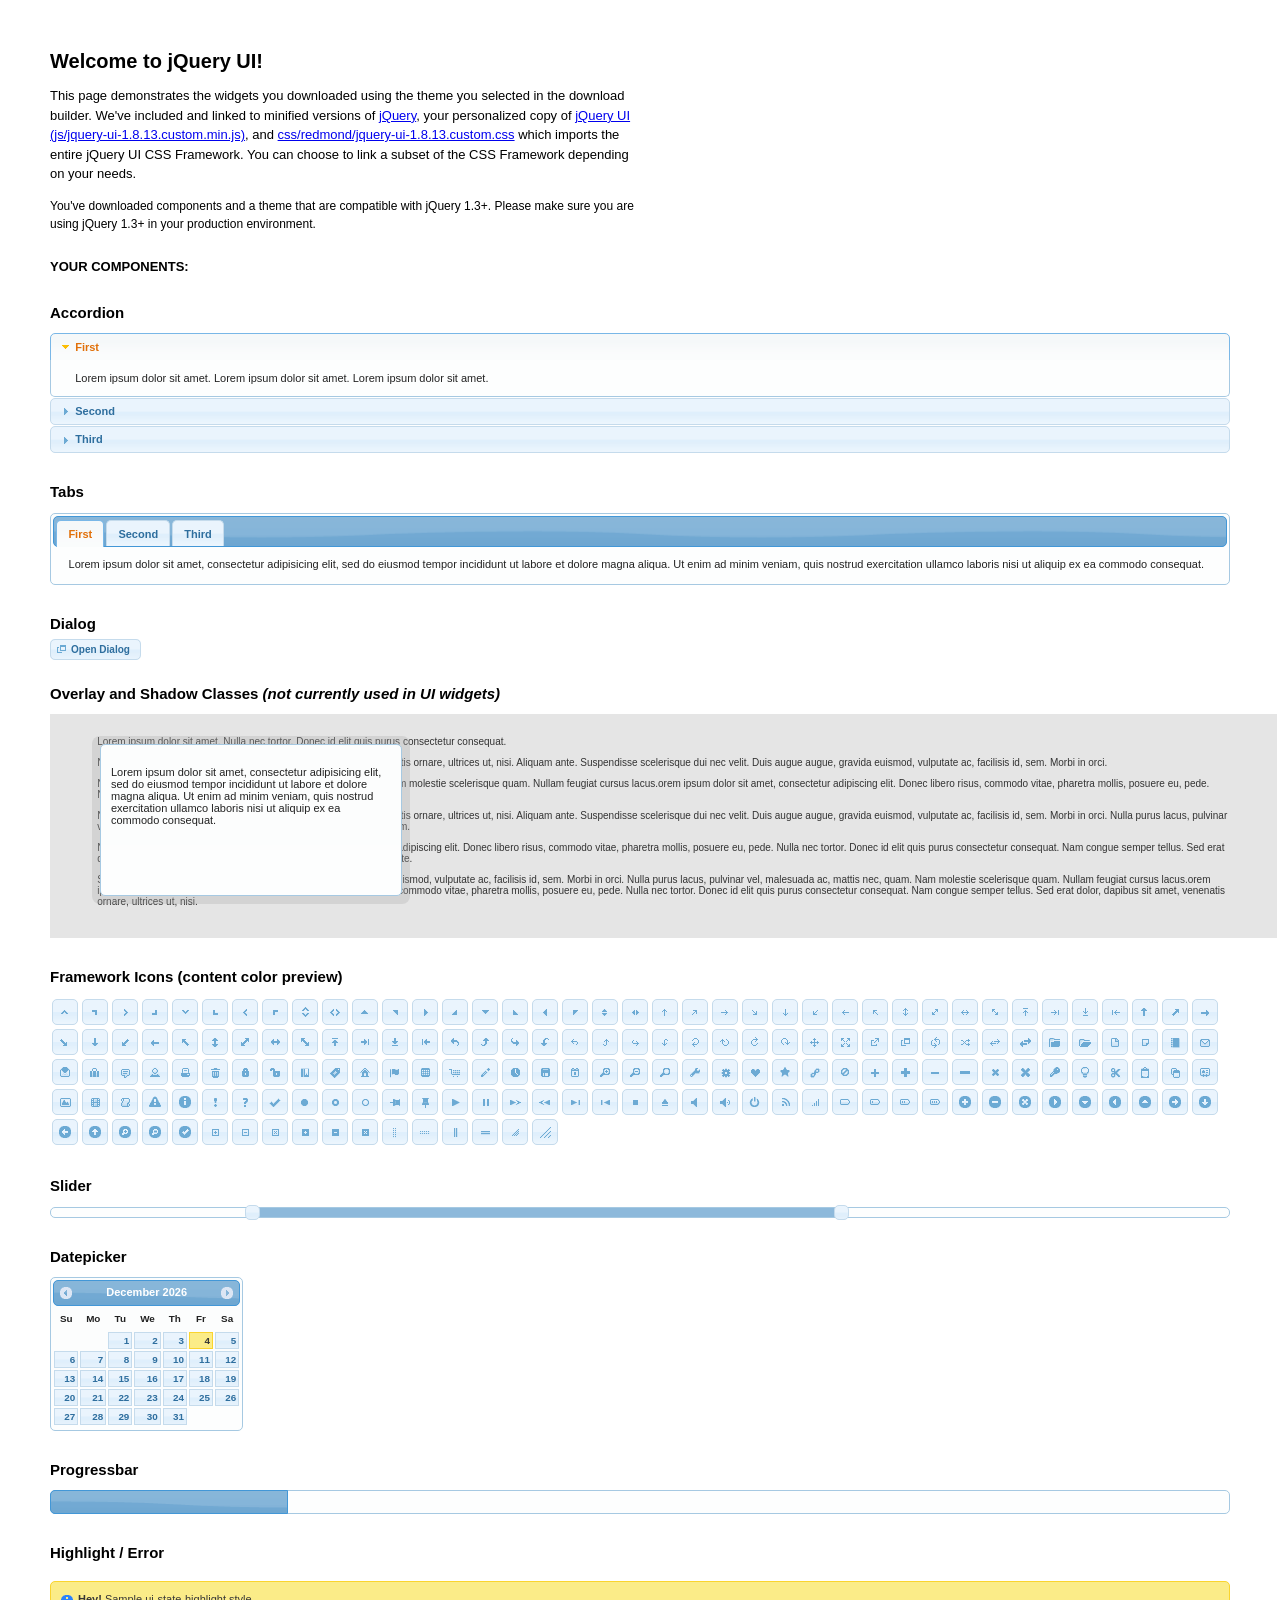
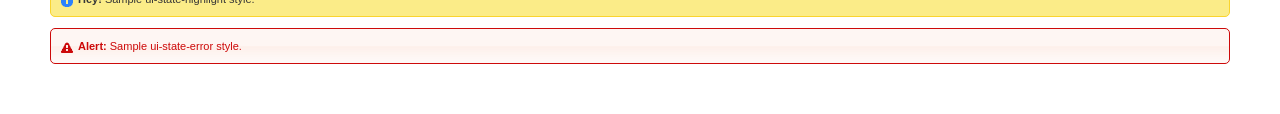
<file: static/index.html>
<!DOCTYPE html>
<html>
	<head>
		<meta http-equiv="Content-Type" content="text/html; charset=iso-8859-1" />
		<title>jQuery UI Example Page</title>
		<link type="text/css" href="css/redmond/jquery-ui-1.8.13.custom.css" rel="stylesheet" />	
		<script type="text/javascript" src="js/jquery-1.5.1.min.js"></script>
		<script type="text/javascript" src="js/jquery-ui-1.8.13.custom.min.js"></script>
		<script type="text/javascript">
			$(function(){

				// Accordion
				$("#accordion").accordion({ header: "h3" });
	
				// Tabs
				$('#tabs').tabs();
	

				// Dialog			
				$('#dialog').dialog({
					autoOpen: false,
					width: 600,
					buttons: {
						"Ok": function() { 
							$(this).dialog("close"); 
						}, 
						"Cancel": function() { 
							$(this).dialog("close"); 
						} 
					}
				});
				
				// Dialog Link
				$('#dialog_link').click(function(){
					$('#dialog').dialog('open');
					return false;
				});

				// Datepicker
				$('#datepicker').datepicker({
					inline: true
				});
				
				// Slider
				$('#slider').slider({
					range: true,
					values: [17, 67]
				});
				
				// Progressbar
				$("#progressbar").progressbar({
					value: 20 
				});
				
				//hover states on the static widgets
				$('#dialog_link, ul#icons li').hover(
					function() { $(this).addClass('ui-state-hover'); }, 
					function() { $(this).removeClass('ui-state-hover'); }
				);
				
			});
		</script>
		<style type="text/css">
			/*demo page css*/
			body{ font: 62.5% "Trebuchet MS", sans-serif; margin: 50px;}
			.demoHeaders { margin-top: 2em; }
			#dialog_link {padding: .4em 1em .4em 20px;text-decoration: none;position: relative;}
			#dialog_link span.ui-icon {margin: 0 5px 0 0;position: absolute;left: .2em;top: 50%;margin-top: -8px;}
			ul#icons {margin: 0; padding: 0;}
			ul#icons li {margin: 2px; position: relative; padding: 4px 0; cursor: pointer; float: left;  list-style: none;}
			ul#icons span.ui-icon {float: left; margin: 0 4px;}
		</style>	
	</head>
	<body>
	<h1>Welcome to jQuery UI!</h1>
	<p style="font-size: 1.3em; line-height: 1.5; margin: 1em 0; width: 50%;">This page demonstrates the widgets you downloaded using the theme you selected in the download builder. We've included and linked to minified versions of <a href="js/jquery-1.5.1.min.js">jQuery</a>, your personalized copy of <a href="js/jquery-ui-1.8.13.custom.min.js">jQuery UI (js/jquery-ui-1.8.13.custom.min.js)</a>, and <a href="css/redmond/jquery-ui-1.8.13.custom.css">css/redmond/jquery-ui-1.8.13.custom.css</a> which imports the entire jQuery UI CSS Framework. You can choose to link a subset of the CSS Framework depending on your needs. </p>
	<p style="font-size: 1.2em; line-height: 1.5; margin: 1em 0; width: 50%;">You've downloaded components and a theme that are compatible with jQuery 1.3+. Please make sure you are using jQuery 1.3+ in your production environment.</p>	

	<p style="font-weight: bold; margin: 2em 0 1em; font-size: 1.3em;">YOUR COMPONENTS:</p>
		
		<!-- Accordion -->
		<h2 class="demoHeaders">Accordion</h2>
		<div id="accordion">
			<div>
				<h3><a href="#">First</a></h3>
				<div>Lorem ipsum dolor sit amet. Lorem ipsum dolor sit amet. Lorem ipsum dolor sit amet.</div>
			</div>
			<div>
				<h3><a href="#">Second</a></h3>
				<div>Phasellus mattis tincidunt nibh.</div>
			</div>
			<div>
				<h3><a href="#">Third</a></h3>
				<div>Nam dui erat, auctor a, dignissim quis.</div>
			</div>
		</div>
	
		<!-- Tabs -->
		<h2 class="demoHeaders">Tabs</h2>
		<div id="tabs">
			<ul>
				<li><a href="#tabs-1">First</a></li>
				<li><a href="#tabs-2">Second</a></li>
				<li><a href="#tabs-3">Third</a></li>
			</ul>
			<div id="tabs-1">Lorem ipsum dolor sit amet, consectetur adipisicing elit, sed do eiusmod tempor incididunt ut labore et dolore magna aliqua. Ut enim ad minim veniam, quis nostrud exercitation ullamco laboris nisi ut aliquip ex ea commodo consequat.</div>
			<div id="tabs-2">Phasellus mattis tincidunt nibh. Cras orci urna, blandit id, pretium vel, aliquet ornare, felis. Maecenas scelerisque sem non nisl. Fusce sed lorem in enim dictum bibendum.</div>
			<div id="tabs-3">Nam dui erat, auctor a, dignissim quis, sollicitudin eu, felis. Pellentesque nisi urna, interdum eget, sagittis et, consequat vestibulum, lacus. Mauris porttitor ullamcorper augue.</div>
		</div>
	
		<!-- Dialog NOTE: Dialog is not generated by UI in this demo so it can be visually styled in themeroller-->
		<h2 class="demoHeaders">Dialog</h2>
		<p><a href="#" id="dialog_link" class="ui-state-default ui-corner-all"><span class="ui-icon ui-icon-newwin"></span>Open Dialog</a></p>
		
		
		<h2 class="demoHeaders">Overlay and Shadow Classes <em>(not currently used in UI widgets)</em></h2>
		<div style="position: relative; width: 96%; height: 200px; padding:1% 4%; overflow:hidden;" class="fakewindowcontain">
			<p>Lorem ipsum dolor sit amet,  Nulla nec tortor. Donec id elit quis purus consectetur consequat. </p><p>Nam congue semper tellus. Sed erat dolor, dapibus sit amet, venenatis ornare, ultrices ut, nisi. Aliquam ante. Suspendisse scelerisque dui nec velit. Duis augue augue, gravida euismod, vulputate ac, facilisis id, sem. Morbi in orci. </p><p>Nulla purus lacus, pulvinar vel, malesuada ac, mattis nec, quam. Nam molestie scelerisque quam. Nullam feugiat cursus lacus.orem ipsum dolor sit amet, consectetur adipiscing elit. Donec libero risus, commodo vitae, pharetra mollis, posuere eu, pede. Nulla nec tortor. Donec id elit quis purus consectetur consequat. </p><p>Nam congue semper tellus. Sed erat dolor, dapibus sit amet, venenatis ornare, ultrices ut, nisi. Aliquam ante. Suspendisse scelerisque dui nec velit. Duis augue augue, gravida euismod, vulputate ac, facilisis id, sem. Morbi in orci. Nulla purus lacus, pulvinar vel, malesuada ac, mattis nec, quam. Nam molestie scelerisque quam. </p><p>Nullam feugiat cursus lacus.orem ipsum dolor sit amet, consectetur adipiscing elit. Donec libero risus, commodo vitae, pharetra mollis, posuere eu, pede. Nulla nec tortor. Donec id elit quis purus consectetur consequat. Nam congue semper tellus. Sed erat dolor, dapibus sit amet, venenatis ornare, ultrices ut, nisi. Aliquam ante. </p><p>Suspendisse scelerisque dui nec velit. Duis augue augue, gravida euismod, vulputate ac, facilisis id, sem. Morbi in orci. Nulla purus lacus, pulvinar vel, malesuada ac, mattis nec, quam. Nam molestie scelerisque quam. Nullam feugiat cursus lacus.orem ipsum dolor sit amet, consectetur adipiscing elit. Donec libero risus, commodo vitae, pharetra mollis, posuere eu, pede. Nulla nec tortor. Donec id elit quis purus consectetur consequat. Nam congue semper tellus. Sed erat dolor, dapibus sit amet, venenatis ornare, ultrices ut, nisi. </p>
			
			<!-- ui-dialog -->
			<div class="ui-overlay"><div class="ui-widget-overlay"></div><div class="ui-widget-shadow ui-corner-all" style="width: 302px; height: 152px; position: absolute; left: 50px; top: 30px;"></div></div>
			<div style="position: absolute; width: 280px; height: 130px;left: 50px; top: 30px; padding: 10px;" class="ui-widget ui-widget-content ui-corner-all">
				<div class="ui-dialog-content ui-widget-content" style="background: none; border: 0;">
					<p>Lorem ipsum dolor sit amet, consectetur adipisicing elit, sed do eiusmod tempor incididunt ut labore et dolore magna aliqua. Ut enim ad minim veniam, quis nostrud exercitation ullamco laboris nisi ut aliquip ex ea commodo consequat.</p>
				</div>
			</div>
		
		</div>

		
		<!-- ui-dialog -->
		<div id="dialog" title="Dialog Title">
			<p>Lorem ipsum dolor sit amet, consectetur adipisicing elit, sed do eiusmod tempor incididunt ut labore et dolore magna aliqua. Ut enim ad minim veniam, quis nostrud exercitation ullamco laboris nisi ut aliquip ex ea commodo consequat.</p>
		</div>
			
				
				
		<h2 class="demoHeaders">Framework Icons (content color preview)</h2>
		<ul id="icons" class="ui-widget ui-helper-clearfix">
		
		<li class="ui-state-default ui-corner-all" title=".ui-icon-carat-1-n"><span class="ui-icon ui-icon-carat-1-n"></span></li>
		<li class="ui-state-default ui-corner-all" title=".ui-icon-carat-1-ne"><span class="ui-icon ui-icon-carat-1-ne"></span></li>
		<li class="ui-state-default ui-corner-all" title=".ui-icon-carat-1-e"><span class="ui-icon ui-icon-carat-1-e"></span></li>
		
		<li class="ui-state-default ui-corner-all" title=".ui-icon-carat-1-se"><span class="ui-icon ui-icon-carat-1-se"></span></li>
		<li class="ui-state-default ui-corner-all" title=".ui-icon-carat-1-s"><span class="ui-icon ui-icon-carat-1-s"></span></li>
		<li class="ui-state-default ui-corner-all" title=".ui-icon-carat-1-sw"><span class="ui-icon ui-icon-carat-1-sw"></span></li>
		<li class="ui-state-default ui-corner-all" title=".ui-icon-carat-1-w"><span class="ui-icon ui-icon-carat-1-w"></span></li>
		<li class="ui-state-default ui-corner-all" title=".ui-icon-carat-1-nw"><span class="ui-icon ui-icon-carat-1-nw"></span></li>
		<li class="ui-state-default ui-corner-all" title=".ui-icon-carat-2-n-s"><span class="ui-icon ui-icon-carat-2-n-s"></span></li>
		<li class="ui-state-default ui-corner-all" title=".ui-icon-carat-2-e-w"><span class="ui-icon ui-icon-carat-2-e-w"></span></li>
		<li class="ui-state-default ui-corner-all" title=".ui-icon-triangle-1-n"><span class="ui-icon ui-icon-triangle-1-n"></span></li>
		<li class="ui-state-default ui-corner-all" title=".ui-icon-triangle-1-ne"><span class="ui-icon ui-icon-triangle-1-ne"></span></li>
		
		<li class="ui-state-default ui-corner-all" title=".ui-icon-triangle-1-e"><span class="ui-icon ui-icon-triangle-1-e"></span></li>
		<li class="ui-state-default ui-corner-all" title=".ui-icon-triangle-1-se"><span class="ui-icon ui-icon-triangle-1-se"></span></li>
		<li class="ui-state-default ui-corner-all" title=".ui-icon-triangle-1-s"><span class="ui-icon ui-icon-triangle-1-s"></span></li>
		<li class="ui-state-default ui-corner-all" title=".ui-icon-triangle-1-sw"><span class="ui-icon ui-icon-triangle-1-sw"></span></li>
		<li class="ui-state-default ui-corner-all" title=".ui-icon-triangle-1-w"><span class="ui-icon ui-icon-triangle-1-w"></span></li>
		<li class="ui-state-default ui-corner-all" title=".ui-icon-triangle-1-nw"><span class="ui-icon ui-icon-triangle-1-nw"></span></li>
		<li class="ui-state-default ui-corner-all" title=".ui-icon-triangle-2-n-s"><span class="ui-icon ui-icon-triangle-2-n-s"></span></li>
		<li class="ui-state-default ui-corner-all" title=".ui-icon-triangle-2-e-w"><span class="ui-icon ui-icon-triangle-2-e-w"></span></li>
		<li class="ui-state-default ui-corner-all" title=".ui-icon-arrow-1-n"><span class="ui-icon ui-icon-arrow-1-n"></span></li>
		
		<li class="ui-state-default ui-corner-all" title=".ui-icon-arrow-1-ne"><span class="ui-icon ui-icon-arrow-1-ne"></span></li>
		<li class="ui-state-default ui-corner-all" title=".ui-icon-arrow-1-e"><span class="ui-icon ui-icon-arrow-1-e"></span></li>
		<li class="ui-state-default ui-corner-all" title=".ui-icon-arrow-1-se"><span class="ui-icon ui-icon-arrow-1-se"></span></li>
		<li class="ui-state-default ui-corner-all" title=".ui-icon-arrow-1-s"><span class="ui-icon ui-icon-arrow-1-s"></span></li>
		<li class="ui-state-default ui-corner-all" title=".ui-icon-arrow-1-sw"><span class="ui-icon ui-icon-arrow-1-sw"></span></li>
		<li class="ui-state-default ui-corner-all" title=".ui-icon-arrow-1-w"><span class="ui-icon ui-icon-arrow-1-w"></span></li>
		<li class="ui-state-default ui-corner-all" title=".ui-icon-arrow-1-nw"><span class="ui-icon ui-icon-arrow-1-nw"></span></li>
		<li class="ui-state-default ui-corner-all" title=".ui-icon-arrow-2-n-s"><span class="ui-icon ui-icon-arrow-2-n-s"></span></li>
		<li class="ui-state-default ui-corner-all" title=".ui-icon-arrow-2-ne-sw"><span class="ui-icon ui-icon-arrow-2-ne-sw"></span></li>
		
		<li class="ui-state-default ui-corner-all" title=".ui-icon-arrow-2-e-w"><span class="ui-icon ui-icon-arrow-2-e-w"></span></li>
		<li class="ui-state-default ui-corner-all" title=".ui-icon-arrow-2-se-nw"><span class="ui-icon ui-icon-arrow-2-se-nw"></span></li>
		<li class="ui-state-default ui-corner-all" title=".ui-icon-arrowstop-1-n"><span class="ui-icon ui-icon-arrowstop-1-n"></span></li>
		<li class="ui-state-default ui-corner-all" title=".ui-icon-arrowstop-1-e"><span class="ui-icon ui-icon-arrowstop-1-e"></span></li>
		<li class="ui-state-default ui-corner-all" title=".ui-icon-arrowstop-1-s"><span class="ui-icon ui-icon-arrowstop-1-s"></span></li>
		<li class="ui-state-default ui-corner-all" title=".ui-icon-arrowstop-1-w"><span class="ui-icon ui-icon-arrowstop-1-w"></span></li>
		<li class="ui-state-default ui-corner-all" title=".ui-icon-arrowthick-1-n"><span class="ui-icon ui-icon-arrowthick-1-n"></span></li>
		<li class="ui-state-default ui-corner-all" title=".ui-icon-arrowthick-1-ne"><span class="ui-icon ui-icon-arrowthick-1-ne"></span></li>
		<li class="ui-state-default ui-corner-all" title=".ui-icon-arrowthick-1-e"><span class="ui-icon ui-icon-arrowthick-1-e"></span></li>
		
		<li class="ui-state-default ui-corner-all" title=".ui-icon-arrowthick-1-se"><span class="ui-icon ui-icon-arrowthick-1-se"></span></li>
		<li class="ui-state-default ui-corner-all" title=".ui-icon-arrowthick-1-s"><span class="ui-icon ui-icon-arrowthick-1-s"></span></li>
		<li class="ui-state-default ui-corner-all" title=".ui-icon-arrowthick-1-sw"><span class="ui-icon ui-icon-arrowthick-1-sw"></span></li>
		<li class="ui-state-default ui-corner-all" title=".ui-icon-arrowthick-1-w"><span class="ui-icon ui-icon-arrowthick-1-w"></span></li>
		<li class="ui-state-default ui-corner-all" title=".ui-icon-arrowthick-1-nw"><span class="ui-icon ui-icon-arrowthick-1-nw"></span></li>
		<li class="ui-state-default ui-corner-all" title=".ui-icon-arrowthick-2-n-s"><span class="ui-icon ui-icon-arrowthick-2-n-s"></span></li>
		<li class="ui-state-default ui-corner-all" title=".ui-icon-arrowthick-2-ne-sw"><span class="ui-icon ui-icon-arrowthick-2-ne-sw"></span></li>
		<li class="ui-state-default ui-corner-all" title=".ui-icon-arrowthick-2-e-w"><span class="ui-icon ui-icon-arrowthick-2-e-w"></span></li>
		<li class="ui-state-default ui-corner-all" title=".ui-icon-arrowthick-2-se-nw"><span class="ui-icon ui-icon-arrowthick-2-se-nw"></span></li>
		
		<li class="ui-state-default ui-corner-all" title=".ui-icon-arrowthickstop-1-n"><span class="ui-icon ui-icon-arrowthickstop-1-n"></span></li>
		<li class="ui-state-default ui-corner-all" title=".ui-icon-arrowthickstop-1-e"><span class="ui-icon ui-icon-arrowthickstop-1-e"></span></li>
		<li class="ui-state-default ui-corner-all" title=".ui-icon-arrowthickstop-1-s"><span class="ui-icon ui-icon-arrowthickstop-1-s"></span></li>
		<li class="ui-state-default ui-corner-all" title=".ui-icon-arrowthickstop-1-w"><span class="ui-icon ui-icon-arrowthickstop-1-w"></span></li>
		<li class="ui-state-default ui-corner-all" title=".ui-icon-arrowreturnthick-1-w"><span class="ui-icon ui-icon-arrowreturnthick-1-w"></span></li>
		<li class="ui-state-default ui-corner-all" title=".ui-icon-arrowreturnthick-1-n"><span class="ui-icon ui-icon-arrowreturnthick-1-n"></span></li>
		<li class="ui-state-default ui-corner-all" title=".ui-icon-arrowreturnthick-1-e"><span class="ui-icon ui-icon-arrowreturnthick-1-e"></span></li>
		<li class="ui-state-default ui-corner-all" title=".ui-icon-arrowreturnthick-1-s"><span class="ui-icon ui-icon-arrowreturnthick-1-s"></span></li>
		<li class="ui-state-default ui-corner-all" title=".ui-icon-arrowreturn-1-w"><span class="ui-icon ui-icon-arrowreturn-1-w"></span></li>
		
		<li class="ui-state-default ui-corner-all" title=".ui-icon-arrowreturn-1-n"><span class="ui-icon ui-icon-arrowreturn-1-n"></span></li>
		<li class="ui-state-default ui-corner-all" title=".ui-icon-arrowreturn-1-e"><span class="ui-icon ui-icon-arrowreturn-1-e"></span></li>
		<li class="ui-state-default ui-corner-all" title=".ui-icon-arrowreturn-1-s"><span class="ui-icon ui-icon-arrowreturn-1-s"></span></li>
		<li class="ui-state-default ui-corner-all" title=".ui-icon-arrowrefresh-1-w"><span class="ui-icon ui-icon-arrowrefresh-1-w"></span></li>
		<li class="ui-state-default ui-corner-all" title=".ui-icon-arrowrefresh-1-n"><span class="ui-icon ui-icon-arrowrefresh-1-n"></span></li>
		<li class="ui-state-default ui-corner-all" title=".ui-icon-arrowrefresh-1-e"><span class="ui-icon ui-icon-arrowrefresh-1-e"></span></li>
		<li class="ui-state-default ui-corner-all" title=".ui-icon-arrowrefresh-1-s"><span class="ui-icon ui-icon-arrowrefresh-1-s"></span></li>
		<li class="ui-state-default ui-corner-all" title=".ui-icon-arrow-4"><span class="ui-icon ui-icon-arrow-4"></span></li>
		<li class="ui-state-default ui-corner-all" title=".ui-icon-arrow-4-diag"><span class="ui-icon ui-icon-arrow-4-diag"></span></li>
		
		<li class="ui-state-default ui-corner-all" title=".ui-icon-extlink"><span class="ui-icon ui-icon-extlink"></span></li>
		<li class="ui-state-default ui-corner-all" title=".ui-icon-newwin"><span class="ui-icon ui-icon-newwin"></span></li>
		<li class="ui-state-default ui-corner-all" title=".ui-icon-refresh"><span class="ui-icon ui-icon-refresh"></span></li>
		<li class="ui-state-default ui-corner-all" title=".ui-icon-shuffle"><span class="ui-icon ui-icon-shuffle"></span></li>
		<li class="ui-state-default ui-corner-all" title=".ui-icon-transfer-e-w"><span class="ui-icon ui-icon-transfer-e-w"></span></li>
		<li class="ui-state-default ui-corner-all" title=".ui-icon-transferthick-e-w"><span class="ui-icon ui-icon-transferthick-e-w"></span></li>
		<li class="ui-state-default ui-corner-all" title=".ui-icon-folder-collapsed"><span class="ui-icon ui-icon-folder-collapsed"></span></li>
		<li class="ui-state-default ui-corner-all" title=".ui-icon-folder-open"><span class="ui-icon ui-icon-folder-open"></span></li>
		<li class="ui-state-default ui-corner-all" title=".ui-icon-document"><span class="ui-icon ui-icon-document"></span></li>
		
		<li class="ui-state-default ui-corner-all" title=".ui-icon-document-b"><span class="ui-icon ui-icon-document-b"></span></li>
		<li class="ui-state-default ui-corner-all" title=".ui-icon-note"><span class="ui-icon ui-icon-note"></span></li>
		<li class="ui-state-default ui-corner-all" title=".ui-icon-mail-closed"><span class="ui-icon ui-icon-mail-closed"></span></li>
		<li class="ui-state-default ui-corner-all" title=".ui-icon-mail-open"><span class="ui-icon ui-icon-mail-open"></span></li>
		<li class="ui-state-default ui-corner-all" title=".ui-icon-suitcase"><span class="ui-icon ui-icon-suitcase"></span></li>
		<li class="ui-state-default ui-corner-all" title=".ui-icon-comment"><span class="ui-icon ui-icon-comment"></span></li>
		<li class="ui-state-default ui-corner-all" title=".ui-icon-person"><span class="ui-icon ui-icon-person"></span></li>
		<li class="ui-state-default ui-corner-all" title=".ui-icon-print"><span class="ui-icon ui-icon-print"></span></li>
		<li class="ui-state-default ui-corner-all" title=".ui-icon-trash"><span class="ui-icon ui-icon-trash"></span></li>
		
		<li class="ui-state-default ui-corner-all" title=".ui-icon-locked"><span class="ui-icon ui-icon-locked"></span></li>
		<li class="ui-state-default ui-corner-all" title=".ui-icon-unlocked"><span class="ui-icon ui-icon-unlocked"></span></li>
		<li class="ui-state-default ui-corner-all" title=".ui-icon-bookmark"><span class="ui-icon ui-icon-bookmark"></span></li>
		<li class="ui-state-default ui-corner-all" title=".ui-icon-tag"><span class="ui-icon ui-icon-tag"></span></li>
		<li class="ui-state-default ui-corner-all" title=".ui-icon-home"><span class="ui-icon ui-icon-home"></span></li>
		<li class="ui-state-default ui-corner-all" title=".ui-icon-flag"><span class="ui-icon ui-icon-flag"></span></li>
		<li class="ui-state-default ui-corner-all" title=".ui-icon-calculator"><span class="ui-icon ui-icon-calculator"></span></li>
		<li class="ui-state-default ui-corner-all" title=".ui-icon-cart"><span class="ui-icon ui-icon-cart"></span></li>
		<li class="ui-state-default ui-corner-all" title=".ui-icon-pencil"><span class="ui-icon ui-icon-pencil"></span></li>
		
		<li class="ui-state-default ui-corner-all" title=".ui-icon-clock"><span class="ui-icon ui-icon-clock"></span></li>
		<li class="ui-state-default ui-corner-all" title=".ui-icon-disk"><span class="ui-icon ui-icon-disk"></span></li>
		<li class="ui-state-default ui-corner-all" title=".ui-icon-calendar"><span class="ui-icon ui-icon-calendar"></span></li>
		<li class="ui-state-default ui-corner-all" title=".ui-icon-zoomin"><span class="ui-icon ui-icon-zoomin"></span></li>
		<li class="ui-state-default ui-corner-all" title=".ui-icon-zoomout"><span class="ui-icon ui-icon-zoomout"></span></li>
		<li class="ui-state-default ui-corner-all" title=".ui-icon-search"><span class="ui-icon ui-icon-search"></span></li>
		<li class="ui-state-default ui-corner-all" title=".ui-icon-wrench"><span class="ui-icon ui-icon-wrench"></span></li>
		<li class="ui-state-default ui-corner-all" title=".ui-icon-gear"><span class="ui-icon ui-icon-gear"></span></li>
		<li class="ui-state-default ui-corner-all" title=".ui-icon-heart"><span class="ui-icon ui-icon-heart"></span></li>
		
		<li class="ui-state-default ui-corner-all" title=".ui-icon-star"><span class="ui-icon ui-icon-star"></span></li>
		<li class="ui-state-default ui-corner-all" title=".ui-icon-link"><span class="ui-icon ui-icon-link"></span></li>
		<li class="ui-state-default ui-corner-all" title=".ui-icon-cancel"><span class="ui-icon ui-icon-cancel"></span></li>
		<li class="ui-state-default ui-corner-all" title=".ui-icon-plus"><span class="ui-icon ui-icon-plus"></span></li>
		<li class="ui-state-default ui-corner-all" title=".ui-icon-plusthick"><span class="ui-icon ui-icon-plusthick"></span></li>
		<li class="ui-state-default ui-corner-all" title=".ui-icon-minus"><span class="ui-icon ui-icon-minus"></span></li>
		<li class="ui-state-default ui-corner-all" title=".ui-icon-minusthick"><span class="ui-icon ui-icon-minusthick"></span></li>
		<li class="ui-state-default ui-corner-all" title=".ui-icon-close"><span class="ui-icon ui-icon-close"></span></li>
		<li class="ui-state-default ui-corner-all" title=".ui-icon-closethick"><span class="ui-icon ui-icon-closethick"></span></li>
		
		<li class="ui-state-default ui-corner-all" title=".ui-icon-key"><span class="ui-icon ui-icon-key"></span></li>
		<li class="ui-state-default ui-corner-all" title=".ui-icon-lightbulb"><span class="ui-icon ui-icon-lightbulb"></span></li>
		<li class="ui-state-default ui-corner-all" title=".ui-icon-scissors"><span class="ui-icon ui-icon-scissors"></span></li>
		<li class="ui-state-default ui-corner-all" title=".ui-icon-clipboard"><span class="ui-icon ui-icon-clipboard"></span></li>
		<li class="ui-state-default ui-corner-all" title=".ui-icon-copy"><span class="ui-icon ui-icon-copy"></span></li>
		<li class="ui-state-default ui-corner-all" title=".ui-icon-contact"><span class="ui-icon ui-icon-contact"></span></li>
		<li class="ui-state-default ui-corner-all" title=".ui-icon-image"><span class="ui-icon ui-icon-image"></span></li>
		<li class="ui-state-default ui-corner-all" title=".ui-icon-video"><span class="ui-icon ui-icon-video"></span></li>
		<li class="ui-state-default ui-corner-all" title=".ui-icon-script"><span class="ui-icon ui-icon-script"></span></li>
		<li class="ui-state-default ui-corner-all" title=".ui-icon-alert"><span class="ui-icon ui-icon-alert"></span></li>
		
		<li class="ui-state-default ui-corner-all" title=".ui-icon-info"><span class="ui-icon ui-icon-info"></span></li>
		<li class="ui-state-default ui-corner-all" title=".ui-icon-notice"><span class="ui-icon ui-icon-notice"></span></li>
		<li class="ui-state-default ui-corner-all" title=".ui-icon-help"><span class="ui-icon ui-icon-help"></span></li>
		<li class="ui-state-default ui-corner-all" title=".ui-icon-check"><span class="ui-icon ui-icon-check"></span></li>
		<li class="ui-state-default ui-corner-all" title=".ui-icon-bullet"><span class="ui-icon ui-icon-bullet"></span></li>
		<li class="ui-state-default ui-corner-all" title=".ui-icon-radio-off"><span class="ui-icon ui-icon-radio-off"></span></li>
		<li class="ui-state-default ui-corner-all" title=".ui-icon-radio-on"><span class="ui-icon ui-icon-radio-on"></span></li>
		<li class="ui-state-default ui-corner-all" title=".ui-icon-pin-w"><span class="ui-icon ui-icon-pin-w"></span></li>
		<li class="ui-state-default ui-corner-all" title=".ui-icon-pin-s"><span class="ui-icon ui-icon-pin-s"></span></li>
		<li class="ui-state-default ui-corner-all" title=".ui-icon-play"><span class="ui-icon ui-icon-play"></span></li>
		<li class="ui-state-default ui-corner-all" title=".ui-icon-pause"><span class="ui-icon ui-icon-pause"></span></li>
		
		<li class="ui-state-default ui-corner-all" title=".ui-icon-seek-next"><span class="ui-icon ui-icon-seek-next"></span></li>
		<li class="ui-state-default ui-corner-all" title=".ui-icon-seek-prev"><span class="ui-icon ui-icon-seek-prev"></span></li>
		<li class="ui-state-default ui-corner-all" title=".ui-icon-seek-end"><span class="ui-icon ui-icon-seek-end"></span></li>
		<li class="ui-state-default ui-corner-all" title=".ui-icon-seek-first"><span class="ui-icon ui-icon-seek-first"></span></li>
		<li class="ui-state-default ui-corner-all" title=".ui-icon-stop"><span class="ui-icon ui-icon-stop"></span></li>
		<li class="ui-state-default ui-corner-all" title=".ui-icon-eject"><span class="ui-icon ui-icon-eject"></span></li>
		<li class="ui-state-default ui-corner-all" title=".ui-icon-volume-off"><span class="ui-icon ui-icon-volume-off"></span></li>
		<li class="ui-state-default ui-corner-all" title=".ui-icon-volume-on"><span class="ui-icon ui-icon-volume-on"></span></li>
		<li class="ui-state-default ui-corner-all" title=".ui-icon-power"><span class="ui-icon ui-icon-power"></span></li>
		
		<li class="ui-state-default ui-corner-all" title=".ui-icon-signal-diag"><span class="ui-icon ui-icon-signal-diag"></span></li>
		<li class="ui-state-default ui-corner-all" title=".ui-icon-signal"><span class="ui-icon ui-icon-signal"></span></li>
		<li class="ui-state-default ui-corner-all" title=".ui-icon-battery-0"><span class="ui-icon ui-icon-battery-0"></span></li>
		<li class="ui-state-default ui-corner-all" title=".ui-icon-battery-1"><span class="ui-icon ui-icon-battery-1"></span></li>
		<li class="ui-state-default ui-corner-all" title=".ui-icon-battery-2"><span class="ui-icon ui-icon-battery-2"></span></li>
		<li class="ui-state-default ui-corner-all" title=".ui-icon-battery-3"><span class="ui-icon ui-icon-battery-3"></span></li>
		<li class="ui-state-default ui-corner-all" title=".ui-icon-circle-plus"><span class="ui-icon ui-icon-circle-plus"></span></li>
		<li class="ui-state-default ui-corner-all" title=".ui-icon-circle-minus"><span class="ui-icon ui-icon-circle-minus"></span></li>
		<li class="ui-state-default ui-corner-all" title=".ui-icon-circle-close"><span class="ui-icon ui-icon-circle-close"></span></li>
		
		<li class="ui-state-default ui-corner-all" title=".ui-icon-circle-triangle-e"><span class="ui-icon ui-icon-circle-triangle-e"></span></li>
		<li class="ui-state-default ui-corner-all" title=".ui-icon-circle-triangle-s"><span class="ui-icon ui-icon-circle-triangle-s"></span></li>
		<li class="ui-state-default ui-corner-all" title=".ui-icon-circle-triangle-w"><span class="ui-icon ui-icon-circle-triangle-w"></span></li>
		<li class="ui-state-default ui-corner-all" title=".ui-icon-circle-triangle-n"><span class="ui-icon ui-icon-circle-triangle-n"></span></li>
		<li class="ui-state-default ui-corner-all" title=".ui-icon-circle-arrow-e"><span class="ui-icon ui-icon-circle-arrow-e"></span></li>
		<li class="ui-state-default ui-corner-all" title=".ui-icon-circle-arrow-s"><span class="ui-icon ui-icon-circle-arrow-s"></span></li>
		<li class="ui-state-default ui-corner-all" title=".ui-icon-circle-arrow-w"><span class="ui-icon ui-icon-circle-arrow-w"></span></li>
		<li class="ui-state-default ui-corner-all" title=".ui-icon-circle-arrow-n"><span class="ui-icon ui-icon-circle-arrow-n"></span></li>
		<li class="ui-state-default ui-corner-all" title=".ui-icon-circle-zoomin"><span class="ui-icon ui-icon-circle-zoomin"></span></li>
		
		<li class="ui-state-default ui-corner-all" title=".ui-icon-circle-zoomout"><span class="ui-icon ui-icon-circle-zoomout"></span></li>
		<li class="ui-state-default ui-corner-all" title=".ui-icon-circle-check"><span class="ui-icon ui-icon-circle-check"></span></li>
		<li class="ui-state-default ui-corner-all" title=".ui-icon-circlesmall-plus"><span class="ui-icon ui-icon-circlesmall-plus"></span></li>
		<li class="ui-state-default ui-corner-all" title=".ui-icon-circlesmall-minus"><span class="ui-icon ui-icon-circlesmall-minus"></span></li>
		<li class="ui-state-default ui-corner-all" title=".ui-icon-circlesmall-close"><span class="ui-icon ui-icon-circlesmall-close"></span></li>
		<li class="ui-state-default ui-corner-all" title=".ui-icon-squaresmall-plus"><span class="ui-icon ui-icon-squaresmall-plus"></span></li>
		<li class="ui-state-default ui-corner-all" title=".ui-icon-squaresmall-minus"><span class="ui-icon ui-icon-squaresmall-minus"></span></li>
		<li class="ui-state-default ui-corner-all" title=".ui-icon-squaresmall-close"><span class="ui-icon ui-icon-squaresmall-close"></span></li>
		<li class="ui-state-default ui-corner-all" title=".ui-icon-grip-dotted-vertical"><span class="ui-icon ui-icon-grip-dotted-vertical"></span></li>
		
		<li class="ui-state-default ui-corner-all" title=".ui-icon-grip-dotted-horizontal"><span class="ui-icon ui-icon-grip-dotted-horizontal"></span></li>
		<li class="ui-state-default ui-corner-all" title=".ui-icon-grip-solid-vertical"><span class="ui-icon ui-icon-grip-solid-vertical"></span></li>
		<li class="ui-state-default ui-corner-all" title=".ui-icon-grip-solid-horizontal"><span class="ui-icon ui-icon-grip-solid-horizontal"></span></li>
		<li class="ui-state-default ui-corner-all" title=".ui-icon-gripsmall-diagonal-se"><span class="ui-icon ui-icon-gripsmall-diagonal-se"></span></li>
		<li class="ui-state-default ui-corner-all" title=".ui-icon-grip-diagonal-se"><span class="ui-icon ui-icon-grip-diagonal-se"></span></li>
		</ul>

	
		<!-- Slider -->
		<h2 class="demoHeaders">Slider</h2>
		<div id="slider"></div>
	
		<!-- Datepicker -->
		<h2 class="demoHeaders">Datepicker</h2>
		<div id="datepicker"></div>
	
		<!-- Progressbar -->
		<h2 class="demoHeaders">Progressbar</h2>	
		<div id="progressbar"></div>
			
		<!-- Highlight / Error -->
		<h2 class="demoHeaders">Highlight / Error</h2>
		<div class="ui-widget">
			<div class="ui-state-highlight ui-corner-all" style="margin-top: 20px; padding: 0 .7em;"> 
				<p><span class="ui-icon ui-icon-info" style="float: left; margin-right: .3em;"></span>
				<strong>Hey!</strong> Sample ui-state-highlight style.</p>
			</div>
		</div>
		<br/>
		<div class="ui-widget">
			<div class="ui-state-error ui-corner-all" style="padding: 0 .7em;"> 
				<p><span class="ui-icon ui-icon-alert" style="float: left; margin-right: .3em;"></span> 
				<strong>Alert:</strong> Sample ui-state-error style.</p>
			</div>
		</div>

	</body>
</html>
</file>
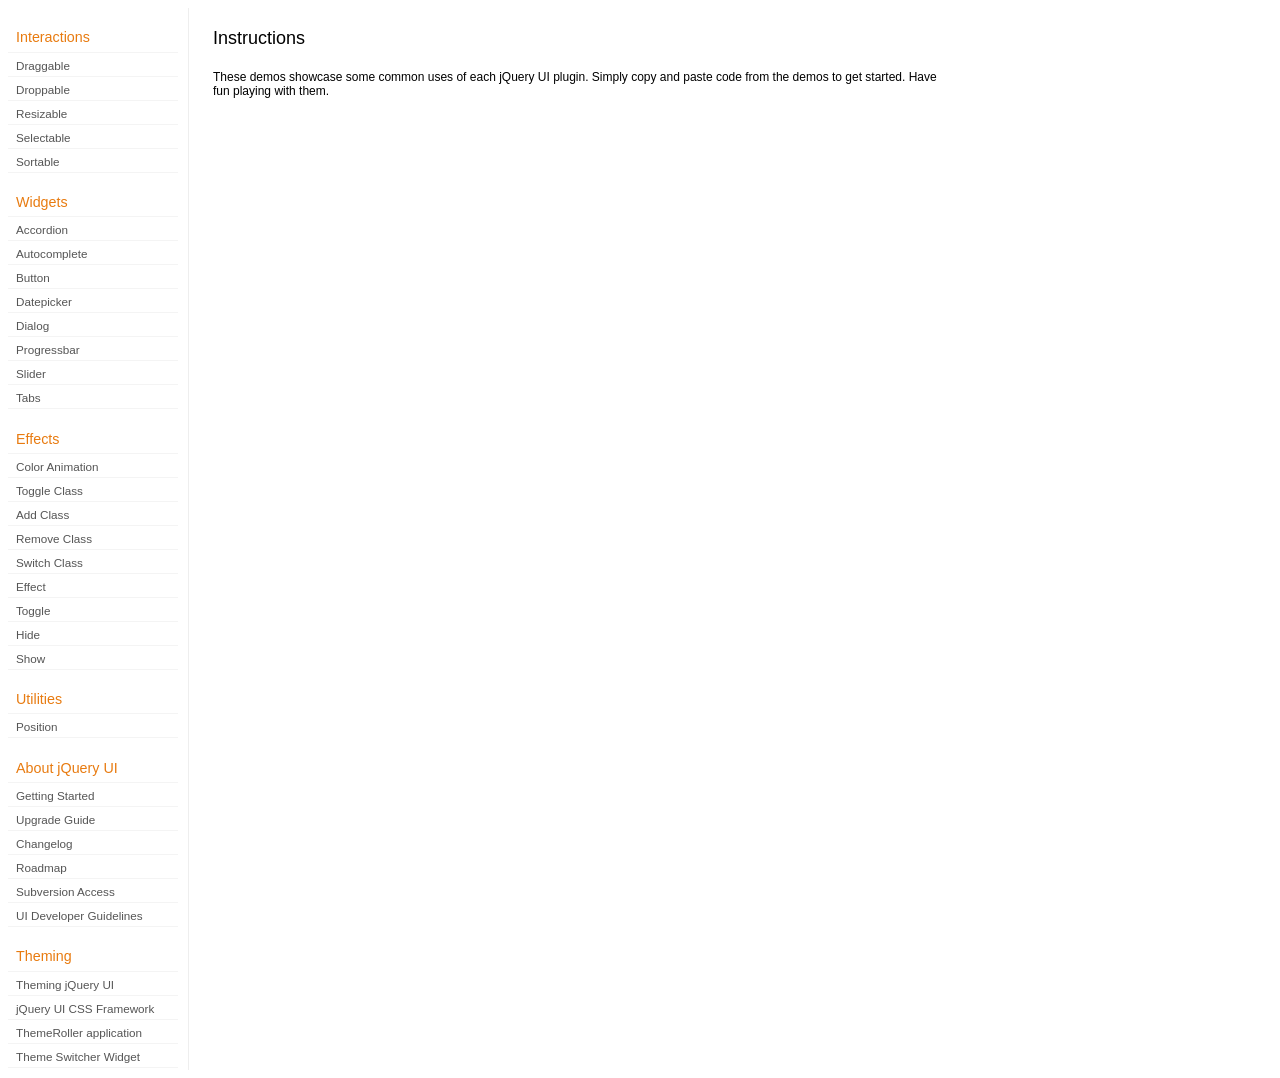
<file: static/development-bundle/demos/index.html>
<!DOCTYPE html>
<html lang="en">
<head>
	<meta charset="utf-8">
	<title>jQuery UI Demos</title>
	<link rel="stylesheet" href="../themes/base/jquery.ui.all.css">
	<link rel="stylesheet" href="demos.css">
	<script src="../jquery-1.5.1.js"></script>
	<script src="../external/jquery.bgiframe-2.1.2.js"></script>
	<script src="../ui/jquery.ui.core.js"></script>
	<script src="../ui/jquery.ui.widget.js"></script>
	<script src="../ui/jquery.ui.mouse.js"></script>
	<script src="../ui/jquery.ui.accordion.js"></script>
	<script src="../ui/jquery.ui.autocomplete.js"></script>
	<script src="../ui/jquery.ui.button.js"></script>
	<script src="../ui/jquery.ui.datepicker.js"></script>
	<script src="../ui/jquery.ui.dialog.js"></script>
	<script src="../ui/jquery.ui.draggable.js"></script>
	<script src="../ui/jquery.ui.droppable.js"></script>
	<script src="../ui/jquery.ui.position.js"></script>
	<script src="../ui/jquery.ui.progressbar.js"></script>
	<script src="../ui/jquery.ui.resizable.js"></script>
	<script src="../ui/jquery.ui.selectable.js"></script>
	<script src="../ui/jquery.ui.slider.js"></script>
	<script src="../ui/jquery.ui.sortable.js"></script>
	<script src="../ui/jquery.ui.tabs.js"></script>
	<script src="../ui/jquery.effects.core.js"></script>
	<script src="../ui/jquery.effects.blind.js"></script>
	<script src="../ui/jquery.effects.bounce.js"></script>
	<script src="../ui/jquery.effects.clip.js"></script>
	<script src="../ui/jquery.effects.drop.js"></script>
	<script src="../ui/jquery.effects.explode.js"></script>
	<script src="../ui/jquery.effects.fold.js"></script>
	<script src="../ui/jquery.effects.highlight.js"></script>
	<script src="../ui/jquery.effects.pulsate.js"></script>
	<script src="../ui/jquery.effects.scale.js"></script>
	<script src="../ui/jquery.effects.shake.js"></script>
	<script src="../ui/jquery.effects.slide.js"></script>
	<script src="../ui/jquery.effects.transfer.js"></script>
	<script src="../ui/i18n/jquery.ui.datepicker-af.js"></script>
	<script src="../ui/i18n/jquery.ui.datepicker-ar.js"></script>
	<script src="../ui/i18n/jquery.ui.datepicker-ar-DZ.js"></script>
	<script src="../ui/i18n/jquery.ui.datepicker-az.js"></script>
	<script src="../ui/i18n/jquery.ui.datepicker-bs.js"></script>
	<script src="../ui/i18n/jquery.ui.datepicker-bg.js"></script>
	<script src="../ui/i18n/jquery.ui.datepicker-ca.js"></script>
	<script src="../ui/i18n/jquery.ui.datepicker-cs.js"></script>
	<script src="../ui/i18n/jquery.ui.datepicker-da.js"></script>
	<script src="../ui/i18n/jquery.ui.datepicker-de.js"></script>
	<script src="../ui/i18n/jquery.ui.datepicker-el.js"></script>
	<script src="../ui/i18n/jquery.ui.datepicker-en-AU.js"></script>
	<script src="../ui/i18n/jquery.ui.datepicker-en-GB.js"></script>
	<script src="../ui/i18n/jquery.ui.datepicker-en-NZ.js"></script>
	<script src="../ui/i18n/jquery.ui.datepicker-eo.js"></script>
	<script src="../ui/i18n/jquery.ui.datepicker-es.js"></script>
	<script src="../ui/i18n/jquery.ui.datepicker-et.js"></script>
	<script src="../ui/i18n/jquery.ui.datepicker-eu.js"></script>
	<script src="../ui/i18n/jquery.ui.datepicker-fa.js"></script>
	<script src="../ui/i18n/jquery.ui.datepicker-fi.js"></script>
	<script src="../ui/i18n/jquery.ui.datepicker-fo.js"></script>
	<script src="../ui/i18n/jquery.ui.datepicker-fr.js"></script>
	<script src="../ui/i18n/jquery.ui.datepicker-fr-CH.js"></script>
	<script src="../ui/i18n/jquery.ui.datepicker-gl.js"></script>
	<script src="../ui/i18n/jquery.ui.datepicker-he.js"></script>
	<script src="../ui/i18n/jquery.ui.datepicker-hr.js"></script>
	<script src="../ui/i18n/jquery.ui.datepicker-hu.js"></script>
	<script src="../ui/i18n/jquery.ui.datepicker-hy.js"></script>
	<script src="../ui/i18n/jquery.ui.datepicker-id.js"></script>
	<script src="../ui/i18n/jquery.ui.datepicker-is.js"></script>
	<script src="../ui/i18n/jquery.ui.datepicker-it.js"></script>
	<script src="../ui/i18n/jquery.ui.datepicker-ja.js"></script>
	<script src="../ui/i18n/jquery.ui.datepicker-ko.js"></script>
	<script src="../ui/i18n/jquery.ui.datepicker-kz.js"></script>
	<script src="../ui/i18n/jquery.ui.datepicker-lt.js"></script>
	<script src="../ui/i18n/jquery.ui.datepicker-lv.js"></script>
	<script src="../ui/i18n/jquery.ui.datepicker-ml.js"></script>
	<script src="../ui/i18n/jquery.ui.datepicker-ms.js"></script>
	<script src="../ui/i18n/jquery.ui.datepicker-nl.js"></script>
	<script src="../ui/i18n/jquery.ui.datepicker-no.js"></script>
	<script src="../ui/i18n/jquery.ui.datepicker-pl.js"></script>
	<script src="../ui/i18n/jquery.ui.datepicker-pt.js"></script>
	<script src="../ui/i18n/jquery.ui.datepicker-pt-BR.js"></script>
	<script src="../ui/i18n/jquery.ui.datepicker-rm.js"></script>
	<script src="../ui/i18n/jquery.ui.datepicker-ro.js"></script>
	<script src="../ui/i18n/jquery.ui.datepicker-ru.js"></script>
	<script src="../ui/i18n/jquery.ui.datepicker-sk.js"></script>
	<script src="../ui/i18n/jquery.ui.datepicker-sl.js"></script>
	<script src="../ui/i18n/jquery.ui.datepicker-sq.js"></script>
	<script src="../ui/i18n/jquery.ui.datepicker-sr.js"></script>
	<script src="../ui/i18n/jquery.ui.datepicker-sr-SR.js"></script>
	<script src="../ui/i18n/jquery.ui.datepicker-sv.js"></script>
	<script src="../ui/i18n/jquery.ui.datepicker-ta.js"></script>
	<script src="../ui/i18n/jquery.ui.datepicker-th.js"></script>
	<script src="../ui/i18n/jquery.ui.datepicker-tj.js"></script>
	<script src="../ui/i18n/jquery.ui.datepicker-tr.js"></script>
	<script src="../ui/i18n/jquery.ui.datepicker-uk.js"></script>
	<script src="../ui/i18n/jquery.ui.datepicker-vi.js"></script>
	<script src="../ui/i18n/jquery.ui.datepicker-zh-CN.js"></script>
	<script src="../ui/i18n/jquery.ui.datepicker-zh-HK.js"></script>
	<script src="../ui/i18n/jquery.ui.datepicker-zh-TW.js"></script>
	<script>
	$(function() {
		
		$('.left-nav a').click(function(ev) {
			window.location.hash = this.href.replace(/.+\/([^\/]+)\/index\.html/,'$1') + '|default';
			loadPage(this.href);
			$('.left-nav a.selected').removeClass('selected');
			$(this).addClass('selected');
			ev.preventDefault();
		});
		
		if (window.location.hash) {
			if (window.location.hash.indexOf('|') === -1) {
				window.location.hash += '|default';	
			}			
			var path = window.location.href.replace(/(index\.html)?#/,'');
			path = path.replace('\|','/') + '.html';
			loadPage(path);
		}		

		function loadPage(path) {			
			var section = path.replace(/\/[^\/]+\.html/,'');
			var header = section.replace(/.+\/([^\/]+)/,'$1').replace(/_/, ' ');
			
			$('td.normal div.normal')
				.empty()
				.append('<h4 class="demo-subheader">Functional demo:</h4>')
				.append('<h3 class="demo-header">'+ header +'</h3>')
				.append('<div id="demo-config"></div>')
				.find('#demo-config')
					.append('<div id="demo-frame"></div><div id="demo-config-menu"></div><div id="demo-link"><a class="demoWindowLink" href="#"><span class="ui-icon ui-icon-newwin"></span>Open demo in a new window</a></div>')
					.find('#demo-config-menu')
						.load(section + '/index.html .demos-nav', function() {
							$('#demo-config-menu a').each(function() {
								this.setAttribute('href', section + '/' + this.getAttribute('href').replace(/.+\/([^\/]+)/,'$1'));
								$(this).attr('target', 'demo-frame');
								$(this).click(function() {

									resetDemos();
									
									$(this).parents('ul').find('li').removeClass('demo-config-on');
									$(this).parent().addClass('demo-config-on');
									$('#demo-notes').fadeOut();

									//Set the hash to the actual page without ".html"
									window.location.hash = header + '|' + this.getAttribute('href').match((/\/([^\/\\]+)\.html/))[1];

									loadDemo(this.getAttribute('href'));

									return false;
								});
							});

							if (window.location.hash) {
								var demo = window.location.hash.split('|')[1];
								$('#demo-config-menu a').each(function(){
									if (this.href.indexOf(demo + '.html') !== -1) {
										$(this).parents('ul').find('li').removeClass('demo-config-on');
										$(this).parent().addClass('demo-config-on');									
										loadDemo(this.href);										
									}
								});
							}

							updateDemoNotes();
						})
					.end()
					.find('#demo-link a')
						.bind('click', function(ev){
							window.open(this.href);
							ev.preventDefault();
						})
					.end()
				.end()
			;
			
			resetDemos();
		}
				
		function loadDemo(path) {
			var directory = path.match(/([^\/]+)\/[^\/\.]+\.html$/)[1];
			$.get(path, function(data) {
				var source = data;
				data = data.replace(/<script.*>.*<\/script>/ig,""); // Remove script tags
				data = data.replace(/<\/?link.*>/ig,""); //Remove link tags
				data = data.replace(/<\/?html.*>/ig,""); //Remove html tag
				data = data.replace(/<\/?body.*>/ig,""); //Remove body tag
				data = data.replace(/<\/?head.*>/ig,""); //Remove head tag
				data = data.replace(/<\/?!doctype.*>/ig,""); //Remove doctype
				data = data.replace(/<title.*>.*<\/title>/ig,""); // Remove title tags
				data = data.replace(/((href|src)=["'])(?!(http|#))/ig, "$1" + directory + "/");

				$('#demo-style').remove();
				$('#demo-frame').empty().html(data);
				$('#demo-frame style').clone().appendTo('head').attr('id','demo-style');
				$('#demo-link a').attr('href', path);
				updateDemoNotes();
				updateDemoSource(source);
				
				if (/default.html$/.test(path)) {
					$.get("documentation/docs-" + path.match(/demos\/(.+)\//)[1] + ".html", function(html) {
						$("#demo-source").after(html);
						$("#widget-docs").tabs();
						$(".param-header").click(function() {
							$(this).parent().toggleClass("param-open").end().next().toggle();
						});
						$(".docs-list-header").each(function() {
							var header = $(this);
							var details = header.next().find(".param-details").hide();
							$("a:first", header).click(function() {
								details.show().parent().addClass("param-open");
								return false;
							});
							$("a:last", header).click(function() {
								details.hide().parent().removeClass("param-open");
								return false;
							});
						});
					});
				}
			});
		}

		function updateDemoNotes() {
			var notes = $('#demo-frame .demo-description');
			if ($('#demo-notes').length == 0) {
				$('<div id="demo-notes"></div>').insertAfter('#demo-config');
			}
			$('#demo-notes').hide().empty().html(notes.html());
			$('#demo-notes').show();
			notes.hide();
		}
		
		function updateDemoSource(source) {
			if ($('#demo-source').length == 0) {
				$('<div id="demo-source"><a href="#" class="source-closed">View Source</a><div><pre><code></code></pre></div></div>').insertAfter('#demo-notes');
				$('#demo-source').find(">a").click(function() {
					$(this).toggleClass("source-closed").toggleClass("source-open").next().toggle();
					return false;
				}).end().find(">div").hide();
			}
			var cleanedSource = source
				.replace('themes/base/jquery.ui.all.css', 'theme/jquery.ui.all.css')
				.replace(/\s*\x3Clink.*demos\x2Ecss.*\x3E\s*/, '\r\n\t')
				.replace(/\x2E\x2E\x2F\x2E\x2E\x2F/g, '');

			$('#demo-source code').empty().text(cleanedSource);
		}
		
		function resetDemos() {
			$.datepicker.setDefaults($.extend({showMonthAfterYear: false}, $.datepicker.regional['']));
			$(".ui-dialog-content").remove();			
		}
				
	});
	</script>
</head>
<body>

<table class="layout-grid" cellspacing="0" cellpadding="0">
	<tr>
		<td class="left-nav">
			<dl class="demos-nav">
				<dt>Interactions</dt>
					<dd><a href="draggable/index.html">Draggable</a></dd>
					<dd><a href="droppable/index.html">Droppable</a></dd>
					<dd><a href="resizable/index.html">Resizable</a></dd>
					<dd><a href="selectable/index.html">Selectable</a></dd>
					<dd><a href="sortable/index.html">Sortable</a></dd>
				<dt>Widgets</dt>
					<dd><a href="accordion/index.html">Accordion</a></dd>
					<dd><a href="autocomplete/index.html">Autocomplete</a></dd>
					<dd><a href="button/index.html">Button</a></dd>
					<dd><a href="datepicker/index.html">Datepicker</a></dd>
					<dd><a href="dialog/index.html">Dialog</a></dd>
					<dd><a href="progressbar/index.html">Progressbar</a></dd>
					<dd><a href="slider/index.html">Slider</a></dd>
					<dd><a href="tabs/index.html">Tabs</a></dd>
				<dt>Effects</dt>
					<dd><a href="animate/index.html">Color Animation</a></dd>
					<dd><a href="toggleClass/index.html">Toggle Class</a></dd>
					<dd><a href="addClass/index.html">Add Class</a></dd>
					<dd><a href="removeClass/index.html">Remove Class</a></dd>
					<dd><a href="switchClass/index.html">Switch Class</a></dd>
					<dd><a href="effect/index.html">Effect</a></dd>
					<dd><a href="toggle/index.html">Toggle</a></dd>
					<dd><a href="hide/index.html">Hide</a></dd>
					<dd><a href="show/index.html">Show</a></dd>
				<dt>Utilities</dt>
                    <dd><a href="position/index.html">Position</a></dd>
				<dt>About jQuery UI</dt>
					<dd><a href="http://jqueryui.com/docs/Getting_Started">Getting Started</a></dd>
					<dd><a href="http://jqueryui.com/docs/Upgrade_Guide">Upgrade Guide</a></dd>					
					<dd><a href="http://jqueryui.com/docs/Changelog">Changelog</a></dd>
					<dd><a href="http://jqueryui.com/docs/Roadmap">Roadmap</a></dd>
					<dd><a href="http://jqueryui.com/docs/Subversion">Subversion Access</a></dd>
					<dd><a href="http://jqueryui.com/docs/Developer_Guide">UI Developer Guidelines</a></dd>
				<dt>Theming</dt>
					<dd><a href="http://jqueryui.com/docs/Theming">Theming jQuery UI</a></dd>
					<dd><a href="http://jqueryui.com/docs/Theming/API">jQuery UI CSS Framework</a></dd>
					<dd><a href="http://jqueryui.com/docs/Theming/Themeroller">ThemeRoller application</a></dd>
					<dd><a href="http://jqueryui.com/docs/Theming/ThemeSwitcher">Theme Switcher Widget</a></dd>

			</dl>
		</td>
		<td class="normal">

			<div class="normal">

					<h3>Instructions</h3>
					<p>
						These demos showcase some common uses of each jQuery UI plugin. Simply copy and paste code from the demos to get started. Have fun playing with them.
					</p>
				
			</div>

		</td>
	</tr>
</table>
</body>
</html>
</file>
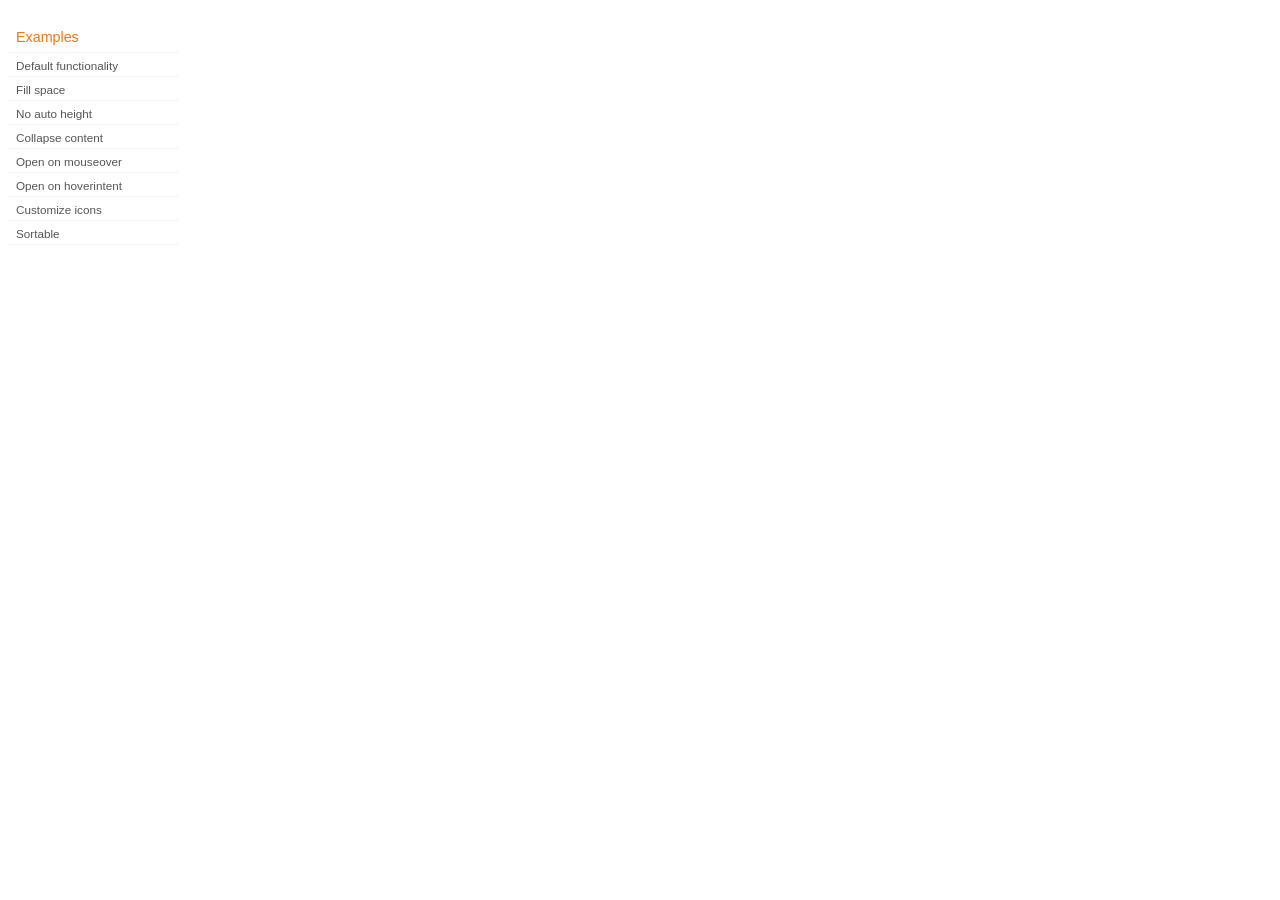
<file: static/development-bundle/demos/accordion/index.html>
<!DOCTYPE html>
<html lang="en">
<head>
	<meta charset="utf-8">
	<title>jQuery UI Accordion Demos</title>
	<link rel="stylesheet" href="../demos.css">
</head>
<body>

<div class="demos-nav">
	<h4>Examples</h4>
	<ul>
		<li class="demo-config-on"><a href="default.html">Default functionality</a></li>
		<li><a href="fillspace.html">Fill space</a></li>
		<li><a href="no-auto-height.html">No auto height</a></li>
		<li><a href="collapsible.html">Collapse content</a></li>
		<li><a href="mouseover.html">Open on mouseover</a></li>
		<li><a href="hoverintent.html">Open on hoverintent</a></li>
		<li><a href="custom-icons.html">Customize icons</a></li>
		<li><a href="sortable.html">Sortable</a></li>
	</ul>
</div>

</body>
</html>
</file>
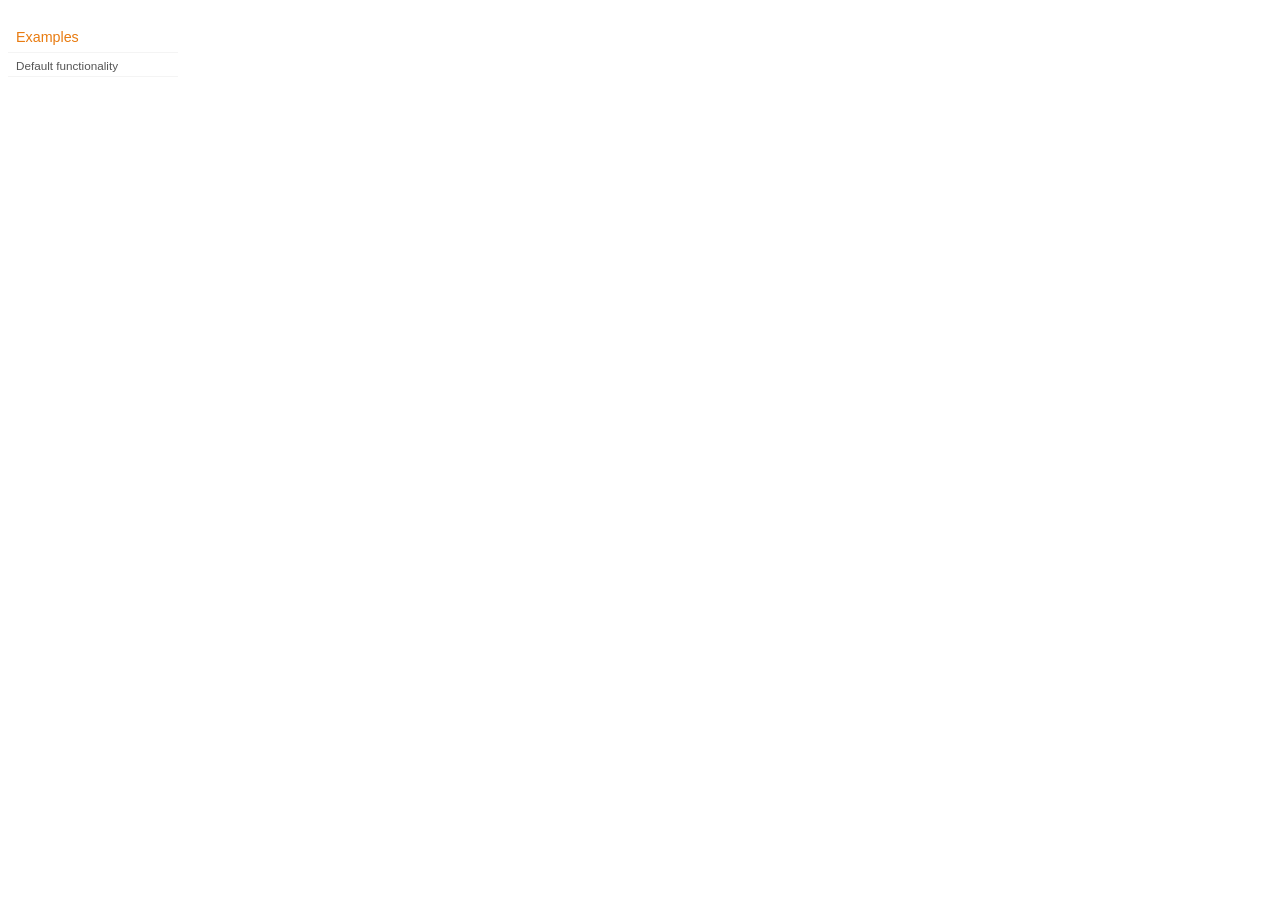
<file: static/development-bundle/demos/addClass/index.html>
<!DOCTYPE html>
<html lang="en">
<head>
	<meta charset="utf-8">
	<title>jQuery UI Effects Demos</title>
	<link rel="stylesheet" href="../demos.css">
</head>
<body>

<div class="demos-nav">
	<h4>Examples</h4>
	<ul>
		<li class="demo-config-on"><a href="default.html">Default functionality</a></li>
	</ul>
</div>

</body>
</html>
</file>
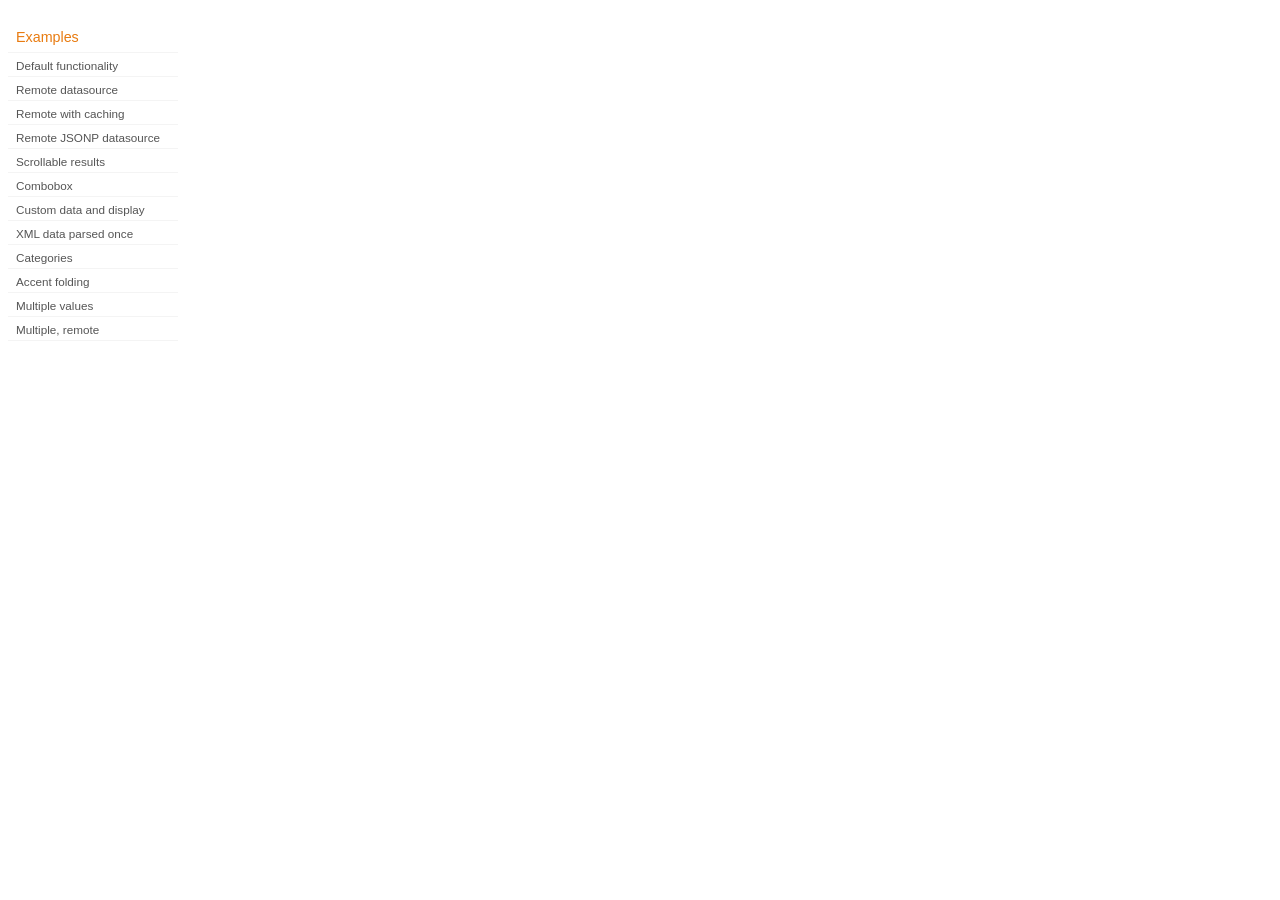
<file: static/development-bundle/demos/autocomplete/index.html>
<!DOCTYPE html>
<html lang="en">
<head>
	<meta charset="utf-8">
	<title>jQuery UI Autocomplete Demos</title>
	<link rel="stylesheet" href="../demos.css">
</head>
<body>
	<div class="demos-nav">
		<h4>Examples</h4>
		<ul>
			<li class="demo-config-on"><a href="default.html">Default functionality</a></li>
			<li><a href="remote.html">Remote datasource</a></li>
			<li><a href="remote-with-cache.html">Remote with caching</a></li>
			<li><a href="remote-jsonp.html">Remote JSONP datasource</a></li>
			<li><a href="maxheight.html">Scrollable results</a></li>
			<li><a href="combobox.html">Combobox</a></li>
			<li><a href="custom-data.html">Custom data and display</a></li>
			<li><a href="xml.html">XML data parsed once</a></li>
			<li><a href="categories.html">Categories</a></li>
			<li><a href="folding.html">Accent folding</a></li>
			<li><a href="multiple.html">Multiple values</a></li>
			<li><a href="multiple-remote.html">Multiple, remote</a></li>
		</ul>
	</div>
</body>
</html>
</file>
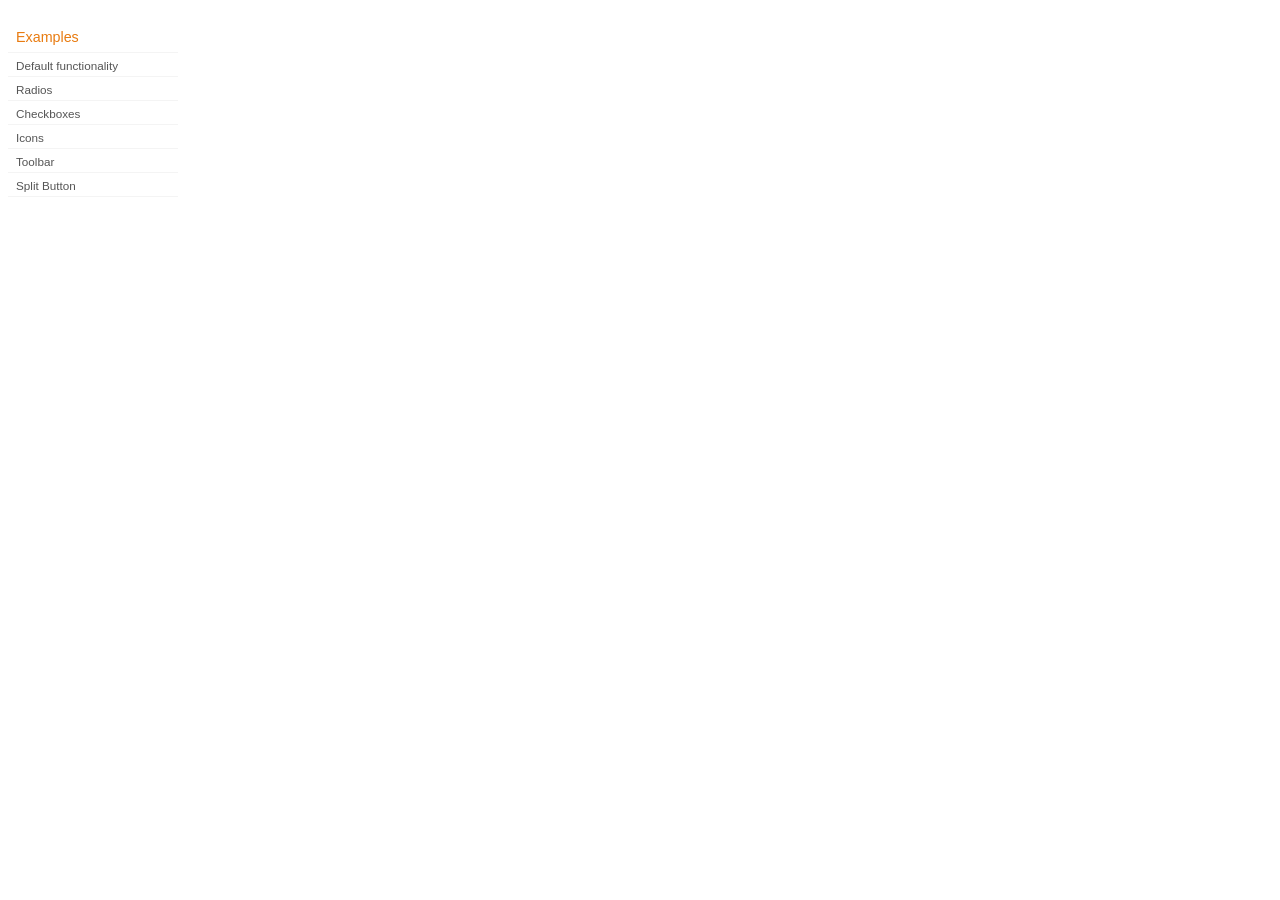
<file: static/development-bundle/demos/button/index.html>
<!DOCTYPE html>
<html lang="en">
<head>
	<meta charset="utf-8">
	<title>jQuery UI Button Demos</title>
	<link rel="stylesheet" href="../demos.css">
</head>
<body>

<div class="demos-nav">
	<h4>Examples</h4>
	<ul>
		<li class="demo-config-on"><a href="default.html">Default functionality</a></li>
		<li><a href="radio.html">Radios</a></li>
		<li><a href="checkbox.html">Checkboxes</a></li>
		<li><a href="icons.html">Icons</a></li>
		<li><a href="toolbar.html">Toolbar</a></li>
		<li><a href="splitbutton.html">Split Button</a></li>
	</ul>
</div>

</body>
</html>
</file>
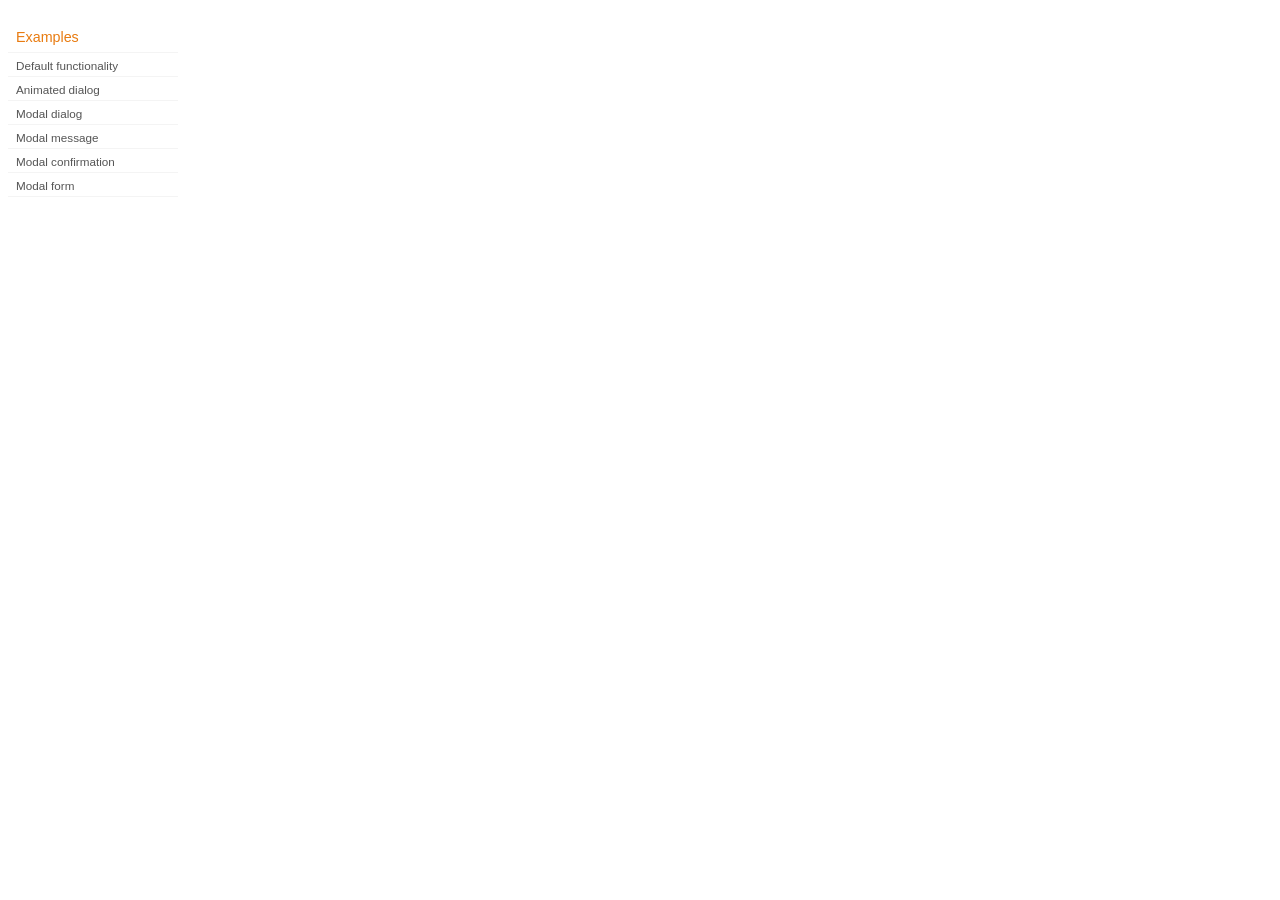
<file: static/development-bundle/demos/dialog/index.html>
<!DOCTYPE html>
<html lang="en">
<head>
	<meta charset="utf-8">
	<title>jQuery UI Dialog Demos</title>
	<link rel="stylesheet" href="../demos.css">
</head>
<body>

<div class="demos-nav">
	<h4>Examples</h4>
	<ul>
		<li class="demo-config-on"><a href="default.html">Default functionality</a></li>
		<li><a href="animated.html">Animated dialog</a></li>
		<li><a href="modal.html">Modal dialog</a></li>
		<li><a href="modal-message.html">Modal message</a></li>
		<li><a href="modal-confirmation.html">Modal confirmation</a></li>
		<li><a href="modal-form.html">Modal form</a></li>
	</ul>
</div>

</body>
</html>
</file>
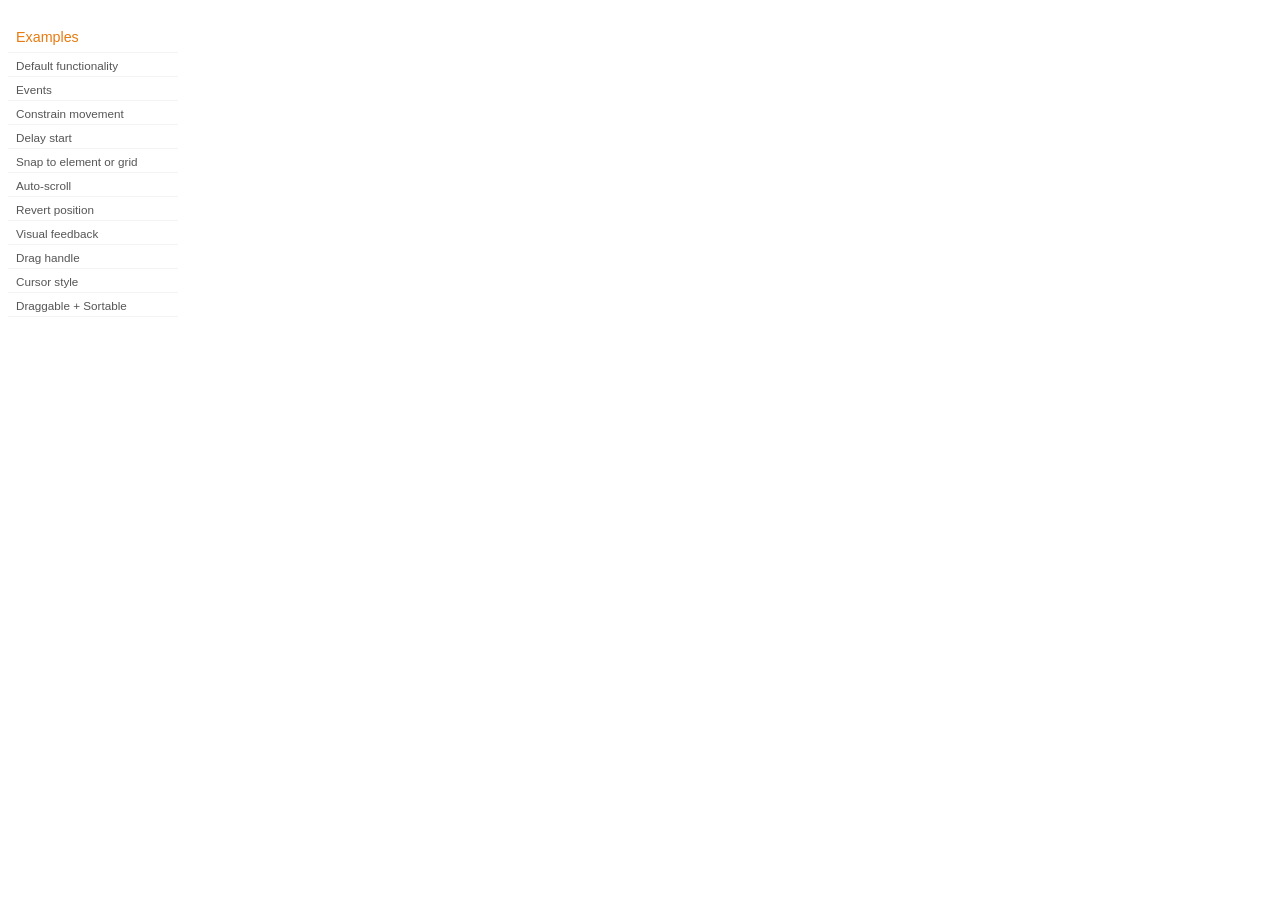
<file: static/development-bundle/demos/draggable/index.html>
<!DOCTYPE html>
<html lang="en">
<head>
	<meta charset="utf-8">
	<title>jQuery UI Draggable Demos</title>
	<link rel="stylesheet" href="../demos.css">
</head>
<body>

<div class="demos-nav">
	<h4>Examples</h4>
	<ul>
		<li class="demo-config-on"><a href="default.html">Default functionality</a></li>
		<li><a href="events.html">Events</a></li>
		<li><a href="constrain-movement.html">Constrain movement</a></li>
		<li><a href="delay-start.html">Delay start</a></li>
		<li><a href="snap-to.html">Snap to element or&#160;grid</a></li>
		<li><a href="scroll.html">Auto-scroll</a></li>
		<li><a href="revert.html">Revert position</a></li>
		<li><a href="visual-feedback.html">Visual feedback</a></li>
		<li><a href="handle.html">Drag handle</a></li>
		<li><a href="cursor-style.html">Cursor style</a></li>
		<li><a href="sortable.html">Draggable + Sortable</a></li>
	</ul>
</div>

</body>
</html>
</file>
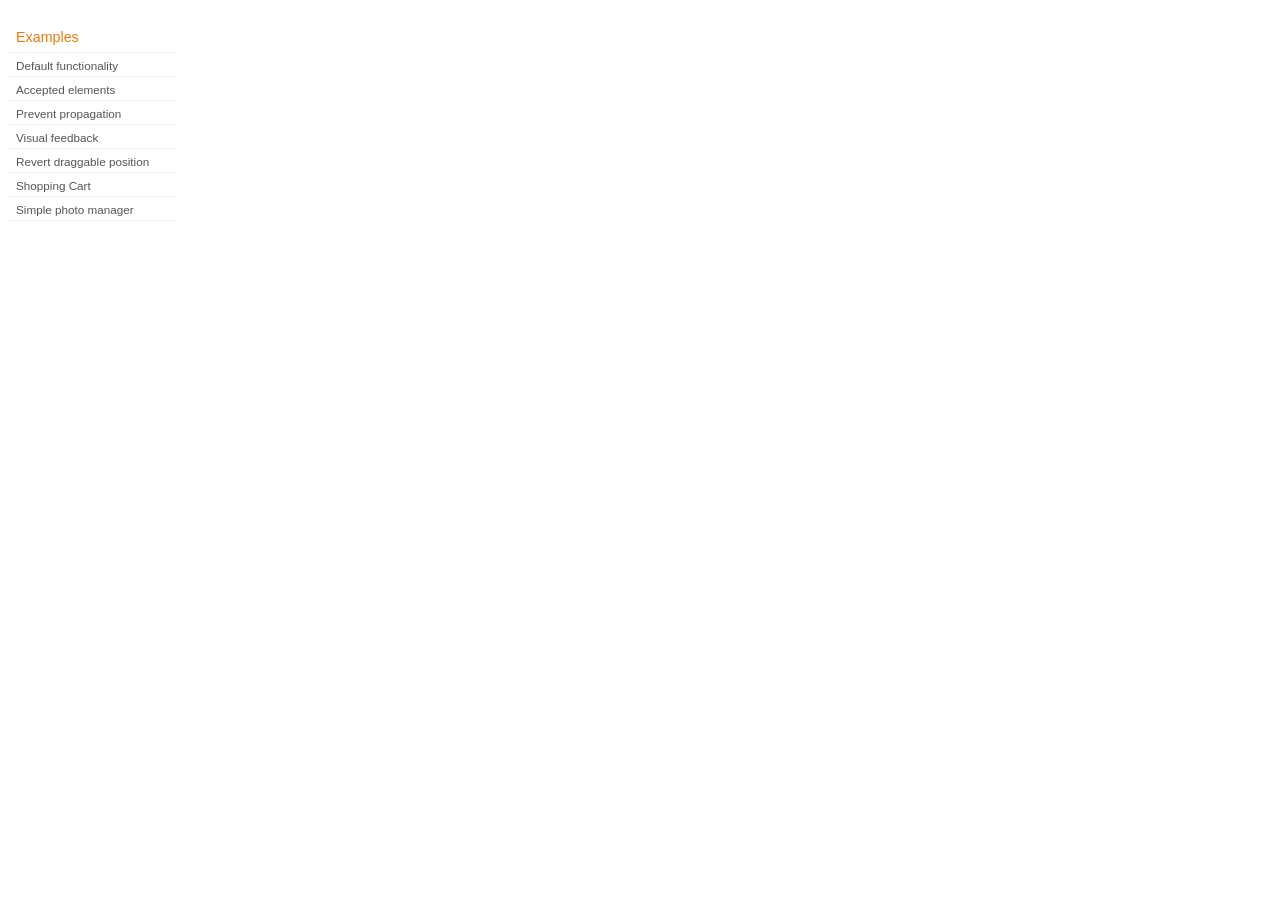
<file: static/development-bundle/demos/droppable/index.html>
<!DOCTYPE html>
<html lang="en">
<head>
	<meta charset="utf-8">
	<title>jQuery UI Droppable Demos</title>
	<link rel="stylesheet" href="../demos.css">
</head>
<body>

<div class="demos-nav">
	<h4>Examples</h4>
	<ul>
		<li class="demo-config-on"><a href="default.html">Default functionality</a></li>
		<li><a href="accepted-elements.html">Accepted elements</a></li>
		<li><a href="propagation.html">Prevent propagation</a></li>
		<li><a href="visual-feedback.html">Visual feedback</a></li>
		<li><a href="revert.html">Revert draggable position</a></li>
		<li><a href="shopping-cart.html">Shopping Cart</a></li>
		<li><a href="photo-manager.html">Simple photo manager</a></li>
	</ul>
</div>

</body>
</html>
</file>
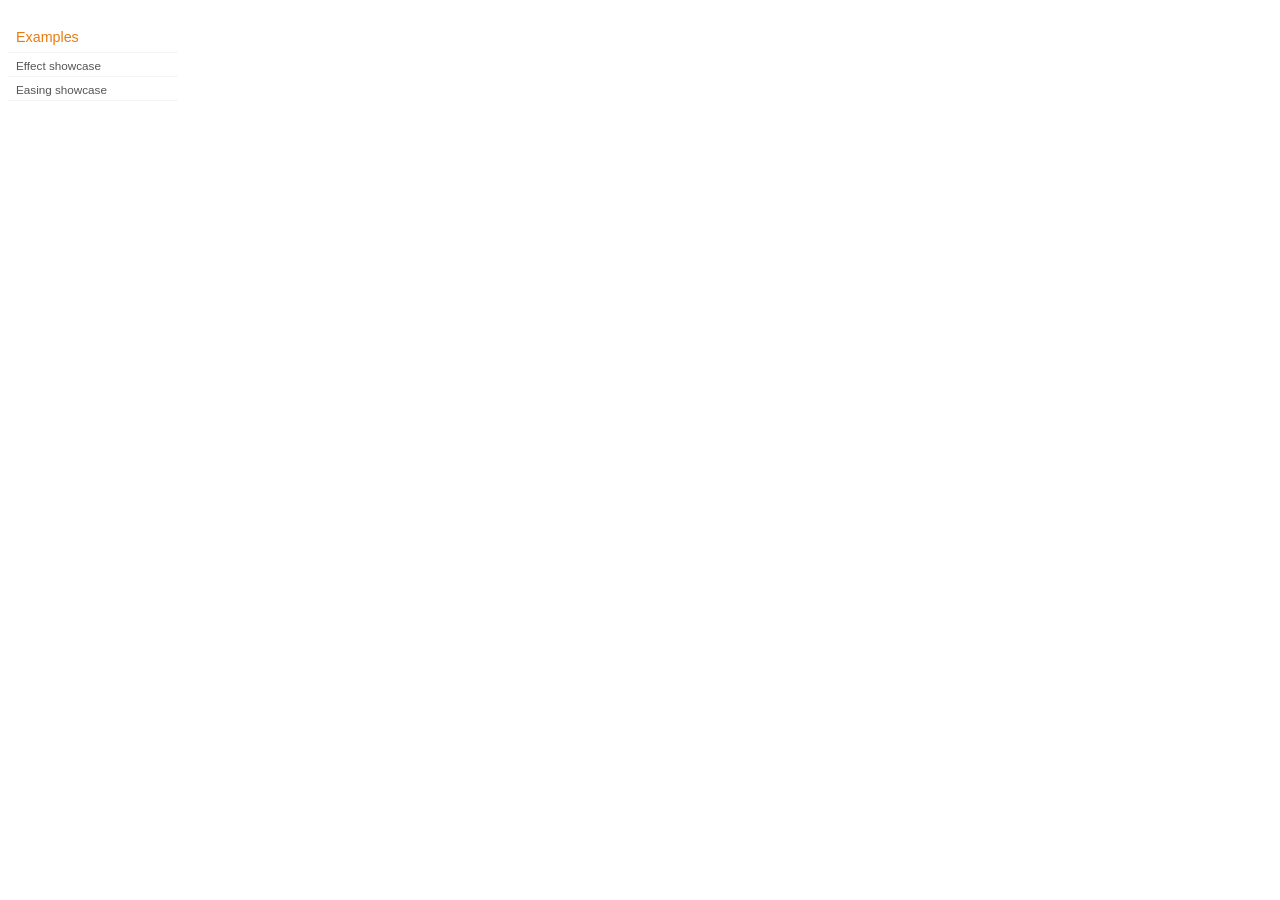
<file: static/development-bundle/demos/effect/index.html>
<!DOCTYPE html>
<html lang="en">
<head>
	<meta charset="utf-8">
	<title>jQuery UI Effects Demos</title>
	<link rel="stylesheet" href="../demos.css">
</head>
<body>

<div class="demos-nav">
	<h4>Examples</h4>
	<ul>
		<li class="demo-config-on"><a href="default.html">Effect showcase</a></li>
		<li><a href="easing.html">Easing showcase</a></li>
	</ul>
</div>

</body>
</html>
</file>
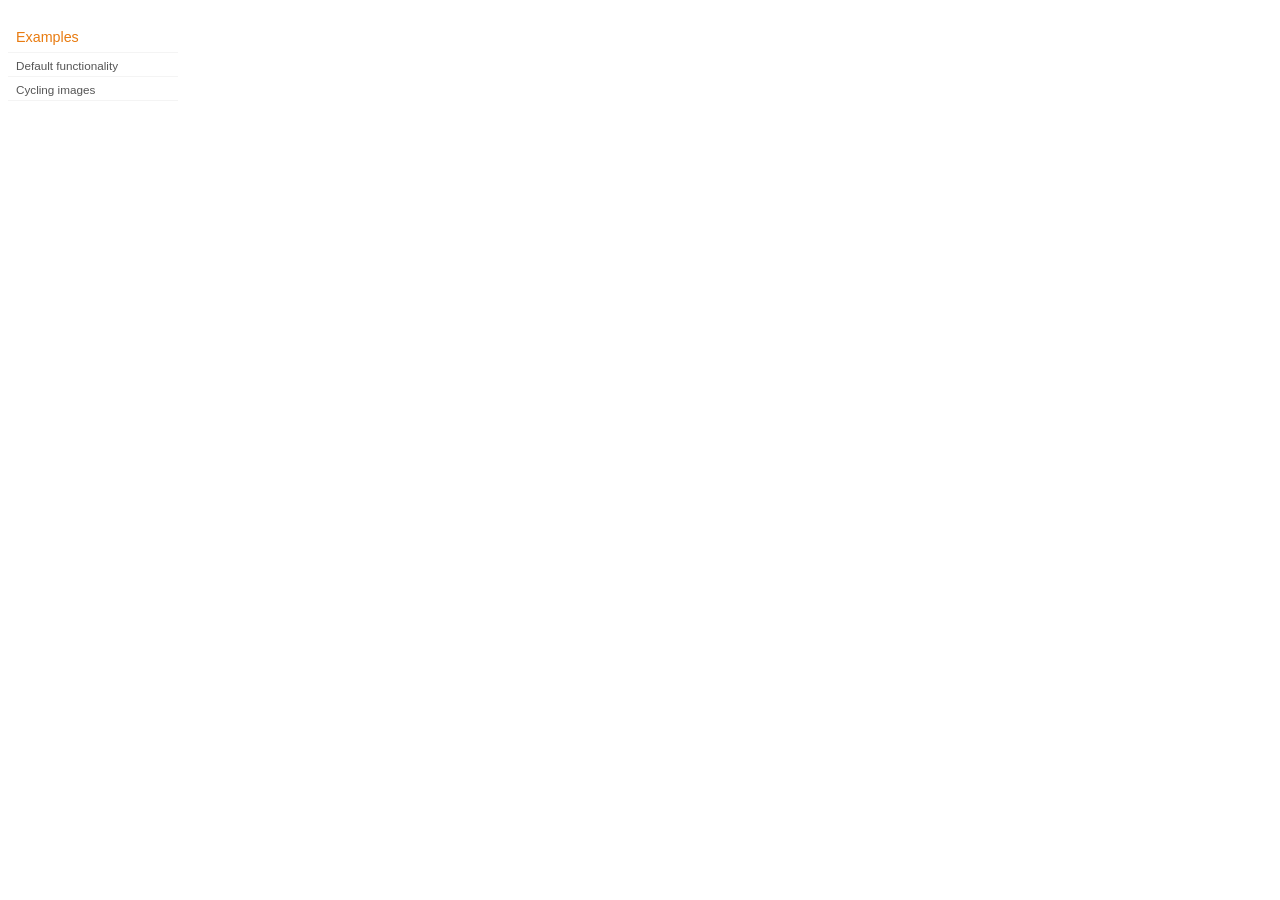
<file: static/development-bundle/demos/position/index.html>
<!DOCTYPE html>
<html lang="en">
<head>
	<meta charset="utf-8">
	<title>jQuery UI Position Demo</title>
	<link rel="stylesheet" href="../demos.css">
</head>
<body>

<div class="demos-nav">
	<h4>Examples</h4>
	<ul>
		<li class="demo-config-on"><a href="default.html">Default functionality</a></li>
		<li><a href="cycler.html">Cycling images</a></li>
	</ul>
</div>

</body>
</html>
</file>
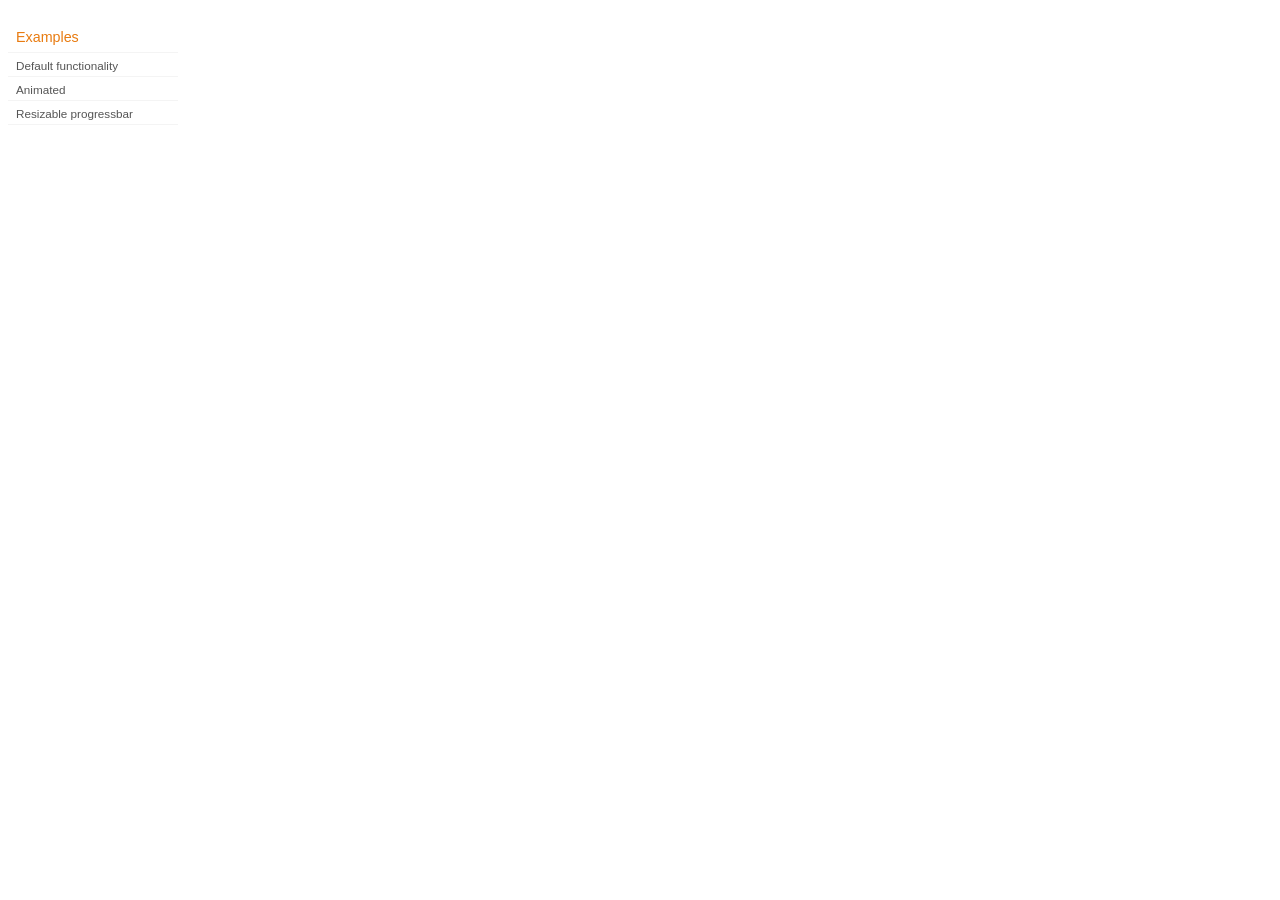
<file: static/development-bundle/demos/progressbar/index.html>
<!DOCTYPE html>
<html lang="en">
<head>
	<meta charset="utf-8">
	<title>jQuery UI Progressbar Demos</title>
	<link rel="stylesheet" href="../demos.css">
</head>
<body>

<div class="demos-nav">
	<h4>Examples</h4>
	<ul>
		<li class="demo-config-on"><a href="default.html">Default functionality</a></li>
		<li><a href="animated.html">Animated</a></li>
		<li><a href="resize.html">Resizable progressbar</a></li>
	</ul>
</div>

</body>
</html>
</file>
<file: static/development-bundle/demos/demos.css>
body {
	font-size: 62.5%;
}

table {
	font-size: 1em;
}

/* Site
   -------------------------------- */

body {
	font-family: "Trebuchet MS", "Helvetica", "Arial",  "Verdana", "sans-serif";
}

/* Layout
   -------------------------------- */

.layout-grid {
	width: 960px;
}

.layout-grid td {
	vertical-align: top;
}

.layout-grid td.left-nav {
	width: 140px;
}

.layout-grid td.normal {
	border-left: 1px solid #eee;
	padding: 20px 24px;
	font-family: "Trebuchet MS", "Helvetica", "Arial",  "Verdana", "sans-serif";
}

.layout-grid td.demos {
	background: url('/images/demos_bg.jpg') no-repeat;
	height: 337px;
	overflow: hidden;
}

/* Normal
   -------------------------------- */

.normal h3,
.normal h4 {
	margin: 0;
	font-weight: normal;
}

.normal h3 {
	padding: 0 0 9px;
	font-size: 1.8em;
}

.normal h4 {
	padding-bottom: 21px;
	border-bottom: 1px dashed #999;
	font-size: 1.2em;
	font-weight: bold;
}

.normal p {
	font-size: 1.2em;
}

/* Demos */

.demos-nav, .demos-nav dt, .demos-nav dd, .demos-nav ul, .demos-nav li {
	margin: 0;
	padding: 0
}

.demos-nav {
	float: left;
	width: 170px;
	font-size: 1.3em;
}

.demos-nav dt,
.demos-nav h4 {
	margin: 0;
	padding: 0;
	font: normal 1.1em "Trebuchet MS", "Helvetica", "Arial",  "Verdana", "sans-serif";
	color: #e87b10;
}

.demos-nav dt,
.demos-nav h4 {
	margin-top: 1.5em;
	margin-bottom: 0;
	padding-left: 8px;
	padding-bottom:5px;
	line-height: 1.2em;
	border-bottom: 1px solid #F4F4F4;
}

.demos-nav dd a,
.demos-nav li a {
	border-bottom: 1px solid #F4F4F4;
	display:block;
	padding: 4px 3px 4px 8px;
	font-size: 90%;
	text-decoration: none;
	color: #555 ;
	margin:2px 0;
	height:13px;
}

.demos-nav dd a:hover,
.demos-nav dd a:focus,
.demos-nav dd a:hover,
.demos-nav dd a:focus {
	background: #f3f3f3;
	color:#000;
	-moz-border-radius: 5px; -webkit-border-radius: 5px;
}
 .demos-nav dd a.selected {
	background: #555;
	color:#ffffff;
	-moz-border-radius: 5px; -webkit-border-radius: 5px;
}


/* new styles for demo pages, added by Filament 12.29.08
eventually we should convert the font sizes to ems -- using px for now to minimize style conflicts
*/

.normal h3.demo-header { font-size:32px; padding:0 0 5px; border-bottom:1px solid #eee; text-transform: capitalize; }
.normal h4.demo-subheader { font-size:10px; text-transform: uppercase; color:#999; padding:8px 0 3px; border:0; margin:0; }
.normal a:link,
.normal a:visited { color:#1b75bb; text-decoration:none; }
.normal a:hover,
.normal a:active { color:#0b559b; }

#demo-config { padding:20px 0 0; }

#demo-frame { float:left; width:540px; height:380px; border:1px solid #ddd; overflow: auto; position: relative; }
#demo-frame h3, #demo-frame h4 { padding: 0; font-weight: bold; font-size: 1em; }

#demo-config-menu { float:right; width:180px;  }
#demo-config-menu h4 { font-size:13px; color:#666; font-weight:normal; border:0; padding-left:18px; }

#demo-config-menu ul { list-style: none; padding: 0; margin: 0; }

#demo-config-menu li { font-size:12px; padding:0 0 0 10px; margin:3px 0; zoom: 1; }

#demo-config-menu li a:link,
#demo-config-menu li a:visited { display:block; padding:1px 8px 4px; border-bottom:1px dotted #b3b3b3; }
* html #demo-config-menu li a:link,
* html #demo-config-menu li a:visited { padding:1px 8px 2px; }
#demo-config-menu li a:hover,
#demo-config-menu li a:active { background-color:#f6f6f6; }

#demo-config-menu li.demo-config-on { background: url(images/demo-config-on-tile.gif) repeat-x left center; }

#demo-config-menu li.demo-config-on a:link,
#demo-config-menu li.demo-config-on a:visited,
#demo-config-menu li.demo-config-on a:hover,
#demo-config-menu li.demo-config-on a:active { background: url(images/demo-config-on.gif) no-repeat left; padding-left:18px; color:#fff; border:0; margin-left:-10px; margin-top: 0px; margin-bottom: 0px; }

#demo-source, #demo-notes {
	clear: both;
	padding: 20px 0 0;
	font-size: 1.3em;
}

#demo-notes { width:520px; color:#333; font-size: 1em; }
#demo-notes p code, .demo-description p code { padding: 0; font-weight: bold; }
#demo-source pre, #demo-source code { padding: 0; }
code, pre { padding:8px 0 8px 20px ; font-size: 1.2em; line-height:130%;  }

#demo-source a:link,
#demo-source a:visited,
#demo-source a:hover,
#demo-source a:active { font-size:12px; padding-left:13px; background-position: left center; background-repeat: no-repeat; }

#demo-source a.source-open:link,
#demo-source a.source-open:visited,
#demo-source a.source-open:hover,
#demo-source a.source-open:active { background-image: url(images/demo-spindown-open.gif); }

#demo-source a.source-closed:link,
#demo-source a.source-closed:visited,
#demo-source a.source-closed:hover,
#demo-source a.source-closed:active { background-image: url(images/demo-spindown-closed.gif); }

div.demo {
	padding:12px;
	font-family: "Trebuchet MS", "Arial", "Helvetica", "Verdana", "sans-serif";
}

div.demo h3.docs { clear:left; font-size:12px; font-weight:normal; padding:0 0 1em; margin:0; }

div.demo-description {
	clear:both;
	padding:12px;
	font-family: "Trebuchet MS", "Arial", "Helvetica", "Verdana", "sans-serif";
	font-size: 1.3em;
	line-height: 1.4em;
}

.ui-draggable, .ui-droppable {
	background-position: top left;
}

.left-nav .demos-nav {
	padding-right: 10px;
}

#demo-link { font-size:11px;  padding-top: 6px; clear: both; overflow: hidden; }
#demo-link a span.ui-icon { float:left; margin-right:3px; }

/* Component containers
----------------------------------*/
#widget-docs .ui-widget { font-family: Trebuchet MS,Verdana,Arial,sans-serif; font-size: 1em; }
#widget-docs .ui-widget input, #widget-docs .ui-widget select, #widget-docs .ui-widget textarea, #widget-docs .ui-widget button { font-family: Trebuchet MS,Verdana,Arial,sans-serif; font-size: 1em; }
#widget-docs .ui-widget-header { border: 1px solid #ffffff; background: #464646 url(images/464646_40x100_textures_01_flat_100.png) 50% 50% repeat-x; color: #ffffff; font-weight: bold; }
#widget-docs .ui-widget-header a { color: #ffffff; }
#widget-docs .ui-widget-content { border: 1px solid #ffffff; background: #ffffff url(images/ffffff_40x100_textures_01_flat_75.png) 50% 50% repeat-x; color: #222222; }
#widget-docs .ui-widget-content a { color: #222222; }

/* Interaction states
----------------------------------*/
#widget-docs .ui-state-default, #widget-docs .ui-widget-content #widget-docs .ui-state-default { border: 1px solid #666666; background: #555555 url(images/555555_40x100_textures_03_highlight_soft_75.png) 50% 50% repeat-x; font-weight: normal; color: #ffffff; outline: none; }
#widget-docs .ui-state-default a { color: #ffffff; text-decoration: none; outline: none; }
#widget-docs .ui-state-hover, #widget-docs .ui-widget-content #widget-docs .ui-state-hover, #widget-docs .ui-state-focus, #widget-docs .ui-widget-content #widget-docs .ui-state-focus { border: 1px solid #666666; background: #444444 url(images/444444_40x100_textures_03_highlight_soft_60.png) 50% 50% repeat-x; font-weight: normal; color: #ffffff; outline: none; }
#widget-docs .ui-state-hover a { color: #ffffff; text-decoration: none; outline: none; }
#widget-docs .ui-state-active, #widget-docs .ui-widget-content #widget-docs .ui-state-active { border: 1px solid #666666; background: #ffffff url(images/ffffff_40x100_textures_01_flat_65.png) 50% 50% repeat-x; font-weight: normal; color: #F6921E; outline: none; }
#widget-docs .ui-state-active a { color: #F6921E; outline: none; text-decoration: none; }

/* Interaction Cues
----------------------------------*/
#widget-docs .ui-state-highlight, #widget-docs .ui-widget-content #widget-docs .ui-state-highlight {border: 1px solid #fcefa1; background: #fbf9ee url(images/fbf9ee_40x100_textures_02_glass_55.png) 50% 50% repeat-x; color: #363636; }
#widget-docs .ui-state-error, #widget-docs .ui-widget-content #widget-docs .ui-state-error {border: 1px solid #cd0a0a; background: #fef1ec url(images/fef1ec_40x100_textures_05_inset_soft_95.png) 50% bottom repeat-x; color: #cd0a0a; }
#widget-docs .ui-state-error-text, #widget-docs .ui-widget-content #widget-docs .ui-state-error-text { color: #cd0a0a; }
#widget-docs .ui-state-disabled, #widget-docs .ui-widget-content #widget-docs .ui-state-disabled { opacity: .35; filter:Alpha(Opacity=35); background-image: none; }
#widget-docs .ui-priority-primary, #widget-docs .ui-widget-content #widget-docs .ui-priority-primary { font-weight: bold; }
#widget-docs .ui-priority-secondary, #widget-docs .ui-widget-content #widget-docs .ui-priority-secondary { opacity: .7; filter:Alpha(Opacity=70); font-weight: normal; }

/* Icons
----------------------------------*/

/* states and images */
#demo-frame-wrapper .ui-icon, #widget-docs .ui-icon { width: 16px; height: 16px; background-image: url(images/222222_256x240_icons_icons.png); }
#widget-docs .ui-widget-content .ui-icon {background-image: url(images/222222_256x240_icons_icons.png); }
#widget-docs .ui-widget-header .ui-icon {background-image: url(images/222222_256x240_icons_icons.png); }
#widget-docs .ui-state-default .ui-icon { background-image: url(images/888888_256x240_icons_icons.png); }
#widget-docs .ui-state-hover .ui-icon, #widget-docs .ui-state-focus .ui-icon {background-image: url(images/454545_256x240_icons_icons.png); }
#widget-docs .ui-state-active .ui-icon {background-image: url(images/454545_256x240_icons_icons.png); }
#widget-docs .ui-state-highlight .ui-icon {background-image: url(images/2e83ff_256x240_icons_icons.png); }
#widget-docs .ui-state-error .ui-icon, #widget-docs .ui-state-error-text .ui-icon {background-image: url(images/cd0a0a_256x240_icons_icons.png); }


/* Misc visuals
----------------------------------*/

/* Corner radius */
#widget-docs .ui-corner-tl { -moz-border-radius-topleft: 4px; -webkit-border-top-left-radius: 4px; }
#widget-docs .ui-corner-tr { -moz-border-radius-topright: 4px; -webkit-border-top-right-radius: 4px; }
#widget-docs .ui-corner-bl { -moz-border-radius-bottomleft: 4px; -webkit-border-bottom-left-radius: 4px; }
#widget-docs .ui-corner-br { -moz-border-radius-bottomright: 4px; -webkit-border-bottom-right-radius: 4px; }
#widget-docs .ui-corner-top { -moz-border-radius-topleft: 4px; -webkit-border-top-left-radius: 4px; -moz-border-radius-topright: 4px; -webkit-border-top-right-radius: 4px; }
#widget-docs .ui-corner-bottom { -moz-border-radius-bottomleft: 4px; -webkit-border-bottom-left-radius: 4px; -moz-border-radius-bottomright: 4px; -webkit-border-bottom-right-radius: 4px; }
#widget-docs .ui-corner-right {  -moz-border-radius-topright: 4px; -webkit-border-top-right-radius: 4px; -moz-border-radius-bottomright: 4px; -webkit-border-bottom-right-radius: 4px; }
#widget-docs .ui-corner-left { -moz-border-radius-topleft: 4px; -webkit-border-top-left-radius: 4px; -moz-border-radius-bottomleft: 4px; -webkit-border-bottom-left-radius: 4px; }
#widget-docs .ui-corner-all { -moz-border-radius: 4px; -webkit-border-radius: 4px; }

/* Overlays */
#widget-docs .ui-widget-overlay { background: #aaaaaa url(images/aaaaaa_40x100_textures_01_flat_0.png) 50% 50% repeat-x; opacity: .30;filter:Alpha(Opacity=30); }
#widget-docs .ui-widget-shadow { margin: -8px 0 0 -8px; padding: 8px; background: #aaaaaa url(images/aaaaaa_40x100_textures_01_flat_0.png) 50% 50% repeat-x; opacity: .30;filter:Alpha(Opacity=30); -moz-border-radius: 8px; -webkit-border-radius: 8px; }

/*
----------------------------------*/

#widget-docs { margin:20px 0 0; border: none; }

#widget-docs h2, #widget-docs h3, #widget-docs h4, #widget-docs p, #widget-docs ul, #widget-docs code { margin:0; padding:0; }
#widget-docs code { display:block; color:#444; font-size:.9em; margin:0 0 1em; }
#widget-docs code strong { color:#000; }
#widget-docs p { margin:0 3em 1.2em 0; }
#widget-docs p.intro { font-size:13px; color:#666; line-height:1.3; }
#widget-docs ul { list-style-type: none; }

#widget-docs h2 { font-size:16px; margin:1.2em 0 .5em; }
#widget-docs h3 { font-size:14px; color:#e6820E; margin:1.5em 0 .5em; }
.normal #widget-docs h4 { font-size:12px; color:#000; border:0; margin:0 0 .5em; }

#docs-overview-main { width:400px; }
#docs-overview-sidebar { float:right; width:200px; }
#docs-overview-sidebar a span { color:#666; }
#widget-docs #docs-overview-main p { margin-right:0; }
#widget-docs #docs-overview-sidebar h4 { padding-left:0; }

.docs-list-header { float:left; width:100%; margin:10px 0 0; border-bottom:1px solid #eee; }
#widget-docs .docs-list-header h2 { float:left; margin:0; }
#widget-docs .docs-list-header p { float:right; margin:5px 0; font-size:11px; }

.docs-list { float:left; width:100%; padding:0 0 10px; }
.docs-list .param-header { float:left; clear:left; width:100%; padding:8px 0; border-top:1px solid #eee; }
#widget-docs .param-header h3, #widget-docs .param-header p { margin:0; float:left; }
#widget-docs .param-header h3 { width:50%; }
#widget-docs .param-header h3 span { background: url(images/demo-spindown-closed.gif) no-repeat left; padding-left:13px; }
#widget-docs .param-open .param-header h3 span { background: url(images/demo-spindown-open.gif) no-repeat left; }
#widget-docs .param-header p { width:24%; }
#widget-docs .param-header p.param-type span { background: url(images/icon-docs-info.gif) no-repeat left; cursor:pointer; border-bottom:1px dashed #ccc; padding-left:15px; }

.param-details { padding-left:13px; }
.param-args { margin:0 0 1.5em; border-top:1px dotted #ccc;}
.param-args td { padding:3px 30px 3px 5px; border-bottom:1px dotted #ccc;  }


/* overrides for ui-tab styles */
#widget-docs ul.ui-tabs-nav { padding:0 0 0 8px; }
#widget-docs .ui-tabs-nav li { margin:5px 5px 0 0; }

#widget-docs .ui-tabs-nav li a:link,
#widget-docs .ui-tabs-nav li a:visited,
#widget-docs .ui-tabs-nav li a:hover,
#widget-docs .ui-tabs-nav li a:active { font-size:14px; padding:4px 1.2em 3px; color:#fff; }

#widget-docs .ui-tabs-nav li.ui-tabs-selected a:link,
#widget-docs .ui-tabs-nav li.ui-tabs-selected a:visited,
#widget-docs .ui-tabs-nav li.ui-tabs-selected a:hover,
#widget-docs .ui-tabs-nav li.ui-tabs-selected a:active { color:#e6820E; }

#widget-docs .ui-tabs-panel { padding:20px 9px; font-size:12px; line-height:1.4; color:#000; }

#widget-docs .ui-widget-content a:link,
#widget-docs .ui-widget-content a:visited { color:#1b75bb; text-decoration:none; }
#widget-docs .ui-widget-content a:hover,
#widget-docs .ui-widget-content a:active { color:#0b559b; }
</file>
